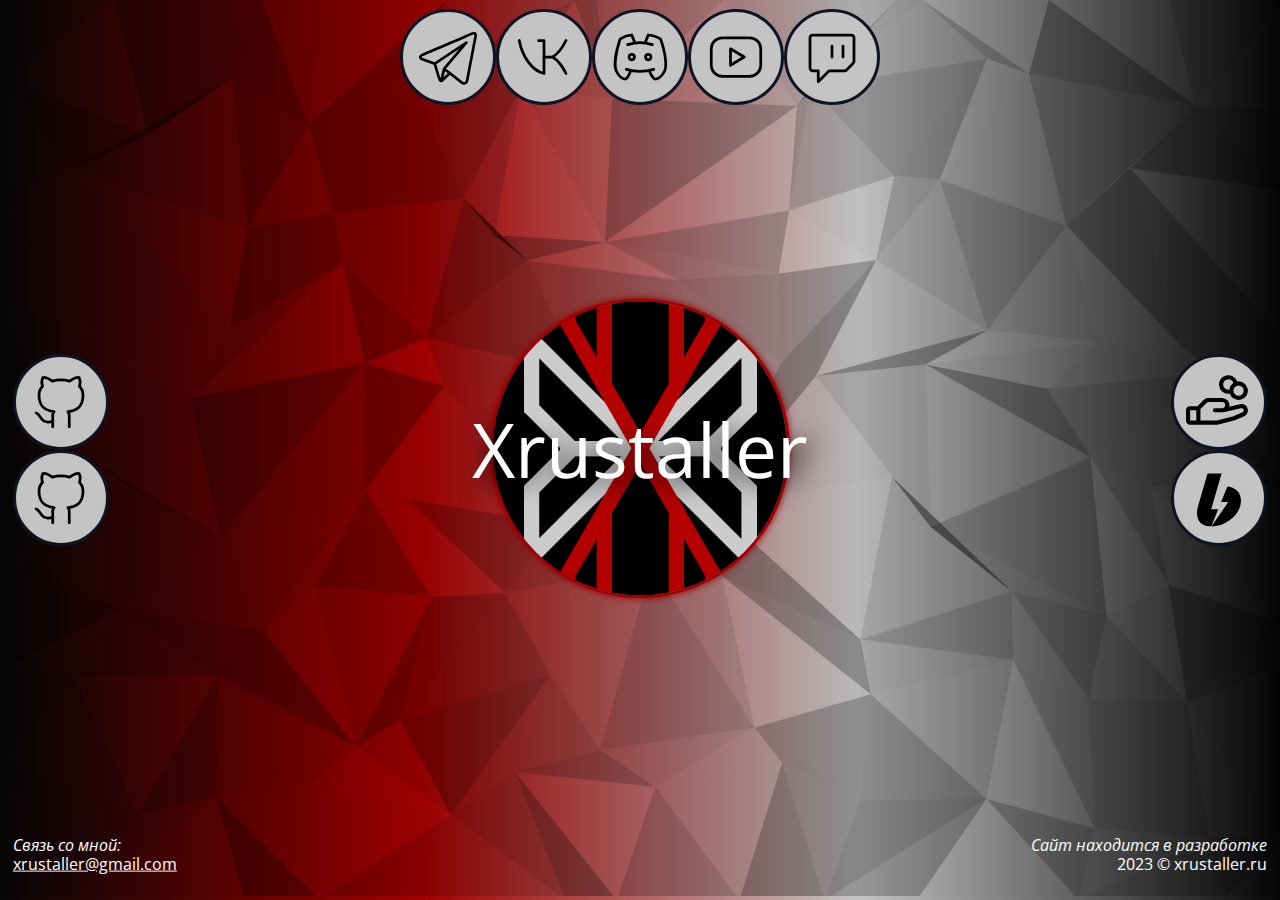
<file: index.html>
<!DOCTYPE html>
<html lang="ru-RU">
<head>
    <meta charset="utf-8">
    <title>Xrustaller</title>
    <link rel="icon" href="images/favicon.png">

    <link rel="stylesheet" href="style/index.css" media="screen">
    <link rel="stylesheet" href="style/normalize.css" media="screen">
    <script class="u-script" type="text/javascript" src="js/jquery.js" defer=""></script>
    <script class="u-script" type="text/javascript" src="js/animate-bg.js" defer=""></script>

    <meta name="viewport" content="width=device-width, initial-scale=1.0">
    <meta name="page_type" content="np-template-header-footer-from-plugin">
    <link id="u-theme-google-font" rel="stylesheet"
          href="https://fonts.googleapis.com/css?family=Roboto:100,100i,300,300i,400,400i,500,500i,700,700i,900,900i|Open+Sans:300,300i,400,400i,600,600i,700,700i,800,800i">
    <link id="u-page-google-font" rel="stylesheet"
          href="https://fonts.googleapis.com/css?family=Oxanium:200,300,400,500,600,700,800">

    <script type="application/ld+json">{
        "@context": "http://schema.org",
        "@type": "Organization",
        "name": "Xrustaller"
    }</script>
    <meta name="keywords" content="Xrustaller, Twitch, Страница VK, Youtube">
    <meta name="description" content="Xrustaller - программист, музыкант, стример и блогер">
    <meta name="theme-color" content="#478ac9">

    <meta property="og:title" content="Xrustaller">
    <meta property="og:site_name" content="xrustaller.ru">
    <meta property="og:url" content="https://xrustaller.ru/">
    <meta property="og:description" content="Xrustaller - программист, музыкант, стример и блогер">
    <meta property="og:type" content="website">
    <meta property="og:image" content="https://xrustaller.ru/images/Logo.png">
    <meta property="og:image:width" content="600">
    <meta property="og:image:height" content="600">
</head>
<body>
<div id="bg">
</div>
<div class="al-center">
    <div class="al-center">
        <img class="imgCentral round" src="images/Logo.png" alt="">
    </div>
    <div class="al-center center-header">Xrustaller</div>
</div>
<div class="al-top">
    <div class="horizontal-buttons">
        <a class="imgButton" href="https://t.me/Xrusttalk">
            <svg xmlns="http://www.w3.org/2000/svg" viewBox="0 0 50 50" fill="#000000"><path d="M 44.376953 5.9863281 C 43.889905 6.0076957 43.415817 6.1432497 42.988281 6.3144531 C 42.565113 6.4845113 40.128883 7.5243408 36.53125 9.0625 C 32.933617 10.600659 28.256963 12.603668 23.621094 14.589844 C 14.349356 18.562196 5.2382813 22.470703 5.2382812 22.470703 L 5.3046875 22.445312 C 5.3046875 22.445312 4.7547875 22.629122 4.1972656 23.017578 C 3.9185047 23.211806 3.6186028 23.462555 3.3730469 23.828125 C 3.127491 24.193695 2.9479735 24.711788 3.015625 25.259766 C 3.2532479 27.184511 5.2480469 27.730469 5.2480469 27.730469 L 5.2558594 27.734375 L 14.158203 30.78125 C 14.385177 31.538434 16.858319 39.792923 17.402344 41.541016 C 17.702797 42.507484 17.984013 43.064995 18.277344 43.445312 C 18.424133 43.635633 18.577962 43.782915 18.748047 43.890625 C 18.815627 43.933415 18.8867 43.965525 18.957031 43.994141 C 18.958531 43.994806 18.959437 43.99348 18.960938 43.994141 C 18.969579 43.997952 18.977708 43.998295 18.986328 44.001953 L 18.962891 43.996094 C 18.979231 44.002694 18.995359 44.013801 19.011719 44.019531 C 19.043456 44.030655 19.062905 44.030268 19.103516 44.039062 C 20.123059 44.395042 20.966797 43.734375 20.966797 43.734375 L 21.001953 43.707031 L 26.470703 38.634766 L 35.345703 45.554688 L 35.457031 45.605469 C 37.010484 46.295216 38.415349 45.910403 39.193359 45.277344 C 39.97137 44.644284 40.277344 43.828125 40.277344 43.828125 L 40.310547 43.742188 L 46.832031 9.7519531 C 46.998903 8.9915162 47.022612 8.334202 46.865234 7.7402344 C 46.707857 7.1462668 46.325492 6.6299361 45.845703 6.34375 C 45.365914 6.0575639 44.864001 5.9649605 44.376953 5.9863281 z M 44.429688 8.0195312 C 44.627491 8.0103707 44.774102 8.032983 44.820312 8.0605469 C 44.866523 8.0881109 44.887272 8.0844829 44.931641 8.2519531 C 44.976011 8.419423 45.000036 8.7721605 44.878906 9.3242188 L 44.875 9.3359375 L 38.390625 43.128906 C 38.375275 43.162926 38.240151 43.475531 37.931641 43.726562 C 37.616914 43.982653 37.266874 44.182554 36.337891 43.792969 L 26.632812 36.224609 L 26.359375 36.009766 L 26.353516 36.015625 L 23.451172 33.837891 L 39.761719 14.648438 A 1.0001 1.0001 0 0 0 38.974609 13 A 1.0001 1.0001 0 0 0 38.445312 13.167969 L 14.84375 28.902344 L 5.9277344 25.849609 C 5.9277344 25.849609 5.0423771 25.356927 5 25.013672 C 4.99765 24.994652 4.9871961 25.011869 5.0332031 24.943359 C 5.0792101 24.874869 5.1948546 24.759225 5.3398438 24.658203 C 5.6298218 24.456159 5.9609375 24.333984 5.9609375 24.333984 L 5.9941406 24.322266 L 6.0273438 24.308594 C 6.0273438 24.308594 15.138894 20.399882 24.410156 16.427734 C 29.045787 14.44166 33.721617 12.440122 37.318359 10.902344 C 40.914175 9.3649615 43.512419 8.2583658 43.732422 8.1699219 C 43.982886 8.0696253 44.231884 8.0286918 44.429688 8.0195312 z M 33.613281 18.792969 L 21.244141 33.345703 L 21.238281 33.351562 A 1.0001 1.0001 0 0 0 21.183594 33.423828 A 1.0001 1.0001 0 0 0 21.128906 33.507812 A 1.0001 1.0001 0 0 0 20.998047 33.892578 A 1.0001 1.0001 0 0 0 20.998047 33.900391 L 19.386719 41.146484 C 19.35993 41.068197 19.341173 41.039555 19.3125 40.947266 L 19.3125 40.945312 C 18.800713 39.30085 16.467362 31.5161 16.144531 30.439453 L 33.613281 18.792969 z M 22.640625 35.730469 L 24.863281 37.398438 L 21.597656 40.425781 L 22.640625 35.730469 z"/></svg>
        </a>
        <a class="imgButton" href="https://vk.com/xrustaller">
            <svg xmlns="http://www.w3.org/2000/svg" viewbox="0 0 24 24" stroke-width="1" stroke="#000" fill="none" stroke-linecap="round" stroke-linejoin="round"><path d="M10 6h2v12c-4.5-1-8-6.5-9-12"/><path d="M20 6c-1 2-3 5-5 6h-3m8 6c-1-2-3-5-5-6"/></svg>
        </a>
        <a class="imgButton" href="https://discord.com/invite/qeTuEmw">
            <svg xmlns="http://www.w3.org/2000/svg" viewbox="0 0 24 24" stroke-width="1" stroke="#000" fill="none" stroke-linecap="round" stroke-linejoin="round"><circle cx="9" cy="12" r="1"/><circle cx="15" cy="12" r="1"/><path d="M7.5 7.5c3.5-1 5.5-1 9 0m-9.5 9c3.5 1 6.5 1 10 0"/><path d="M15.5 17c0 1 1.5 3 2 3 1.5 0 2.833-1.667 3.5-3 .667-1.667.5-5.833-1.5-11.5-1.457-1.015-3-1.34-4.5-1.5l-1 2.5M8.5 17c0 1-1.356 3-1.832 3-1.429 0-2.698-1.667-3.333-3-.635-1.667-.476-5.833 1.428-11.5C6.151 4.485 7.545 4.16 9 4l1 2.5"/></svg>
        </a>
        <a class="imgButton" href="https://www.youtube.com/xrustaller">
            <svg xmlns="http://www.w3.org/2000/svg" viewbox="0 0 24 24" stroke-width="1" stroke="#000" fill="none" stroke-linecap="round" stroke-linejoin="round"><rect x="3" y="5" width="18" height="14" viewbox="0 0 18 14" rx="4"/><path d="M10 9l5 3-5 3z"/></svg>
        </a>
        <a class="imgButton" href="https://www.twitch.tv/xrustaller">
            <svg xmlns="http://www.w3.org/2000/svg" viewbox="0 0 24 24" stroke-width="1" stroke="#000" fill="none" stroke-linecap="round" stroke-linejoin="round"><path d="M4 5v11a1 1 0 0 0 1 1h2v4l4-4h5.584c.266 0 .52-.105.707-.293l2.415-2.414c.187-.188.293-.442.293-.708V5a1 1 0 0 0-1-1h-14a1 1 0 0 0-1 1z"/><path d="M16 8v4m-4-4v4"/></svg>
        </a>
    </div>
</div>
<div class="al-lt">
    <div class="vertical-buttons">
        <a class="imgButton" href="https://github.com/Xrustaller">
            <svg xmlns="http://www.w3.org/2000/svg" viewbox="0 0 24 24" stroke-width="1" stroke="#000" fill="none" stroke-linecap="round" stroke-linejoin="round"><path d="M9 19c-4.3 1.4-4.3-2.5-6-3m12 5v-3.5c0-1 .1-1.4-.5-2 2.8-.3 5.5-1.4 5.5-6a4.6 4.6 0 0 0-1.3-3.2 4.2 4.2 0 0 0-.1-3.2s-1.1-.3-3.5 1.3a12.3 12.3 0 0 0-6.2 0C6.5 2.8 5.4 3.1 5.4 3.1a4.2 4.2 0 0 0-.1 3.2A4.6 4.6 0 0 0 4 9.5c0 4.6 2.7 5.7 5.5 6-.6.6-.6 1.2-.5 2V21"/></svg>
        </a>
        <a class="imgButton" href="https://vk.com/alterminegame">
            <svg xmlns="http://www.w3.org/2000/svg" viewbox="0 0 24 24" stroke-width="1" stroke="#000" fill="none" stroke-linecap="round" stroke-linejoin="round"><path d="M9 19c-4.3 1.4-4.3-2.5-6-3m12 5v-3.5c0-1 .1-1.4-.5-2 2.8-.3 5.5-1.4 5.5-6a4.6 4.6 0 0 0-1.3-3.2 4.2 4.2 0 0 0-.1-3.2s-1.1-.3-3.5 1.3a12.3 12.3 0 0 0-6.2 0C6.5 2.8 5.4 3.1 5.4 3.1a4.2 4.2 0 0 0-.1 3.2A4.6 4.6 0 0 0 4 9.5c0 4.6 2.7 5.7 5.5 6-.6.6-.6 1.2-.5 2V21"/></svg>
        </a>
    </div>
</div>
<div class="al-rt">
    <div class="vertical-buttons">
        <a class="imgButton" href="https://www.donationalerts.com/r/xrustaller">
            <svg xmlns="http://www.w3.org/2000/svg" viewBox="0 0 256 256" fill="#000000"><path d="M230.33,141.06a24.43,24.43,0,0,0-21.24-4.23l-41.84,9.62A28,28,0,0,0,140,112H89.94a31.82,31.82,0,0,0-22.63,9.37L44.69,144H16A16,16,0,0,0,0,160v40a16,16,0,0,0,16,16H120a7.93,7.93,0,0,0,1.94-.24l64-16a6.94,6.94,0,0,0,1.19-.4L226,182.82l.44-.2a24.6,24.6,0,0,0,3.93-41.56ZM16,160H40v40H16Zm203.43,8.21-38,16.18L119,200H56V155.31l22.63-22.62A15.86,15.86,0,0,1,89.94,128H140a12,12,0,0,1,0,24H112a8,8,0,0,0,0,16h32a8.32,8.32,0,0,0,1.79-.2l67-15.41.31-.08a8.6,8.6,0,0,1,6.3,15.9ZM164,96a36,36,0,0,0,5.9-.48,36,36,0,1,0,28.22-47A36,36,0,1,0,164,96Zm60-12a20,20,0,1,1-20-20A20,20,0,0,1,224,84ZM164,40a20,20,0,0,1,19.25,14.61,36,36,0,0,0-15,24.93A20.42,20.42,0,0,1,164,80a20,20,0,0,1,0-40Z"></path></svg>
        </a>
        <a class="imgButton" href="/donate" style="padding-top: 6px">
            <svg xmlns="http://www.w3.org/2000/svg" xmlns:xlink="http://www.w3.org/1999/xlink" x="0px" y="0px" viewBox="0 0 235.6 292.2" ><path d="M44.3,164.5L76.9,51.6H127l-10.1,35c-0.1,0.2-0.2,0.4-0.3,0.6L90,179.6h24.8c-10.4,25.9-18.5,46.2-24.3,60.9 c-45.8-0.5-58.6-33.3-47.4-72.1 M90.7,240.6l60.4-86.9h-25.6l22.3-55.7c38.2,4,56.2,34.1,45.6,70.5 c-11.3,39.1-57.1,72.1-101.7,72.1C91.3,240.6,91,240.6,90.7,240.6z"/></svg>
        </a>
    </div>
</div>
<!--
<div class="al-top">
    <div style="margin: 10px 0">
        <div style="font-size: 18px; font-style: oblique">Ссылки:</div>
        <div><a href="https://vk.com/xrustaller">Личная страница VK</a></div>
        <div><a href="https://t.me/Xrusttalk">Телеграм паблик</a></div>
        <div><a href="https://www.youtube.com/xrustaller">YouTube</a></div>
        <div><a href="https://www.twitch.tv/xrustaller">Twitch</a></div>
        <div><a href="https://discord.com/invite/qeTuEmw">Discord</a></div>
    </div>
    <div style="margin: 10px 0">
        <div style="font-size: 18px; font-style: oblique">Проекты:</div>
        <div><a href="https://github.com/Xrustaller">GitHub</a></div>
        <div><a href="https://vk.com/alterminegame">Игра Altermine</a></div>
    </div>
    <div style="margin: 10px 0">
        <div style="font-size: 18px; font-style: oblique">Поддержать:</div>
        <div><a href="https://www.donationalerts.com/r/xrustaller">Donation alerts</a></div>
        <div><a href="/donate">Boosty</a></div>
    </div>
</div>
-->
<div class="al-bot-lt">
    <div style="font-style: oblique">Связь со мной:</div>
    <div><a href="mailto:xrustaller@gmail.com">xrustaller@gmail.com</a></div>
</div>
<div class="al-bot-rt">
    <div style="font-style: oblique">Сайт находится в разработке</div>
    <div>2023&nbsp;© xrustaller.ru</div>
</div>
</body>
</html>
</file>
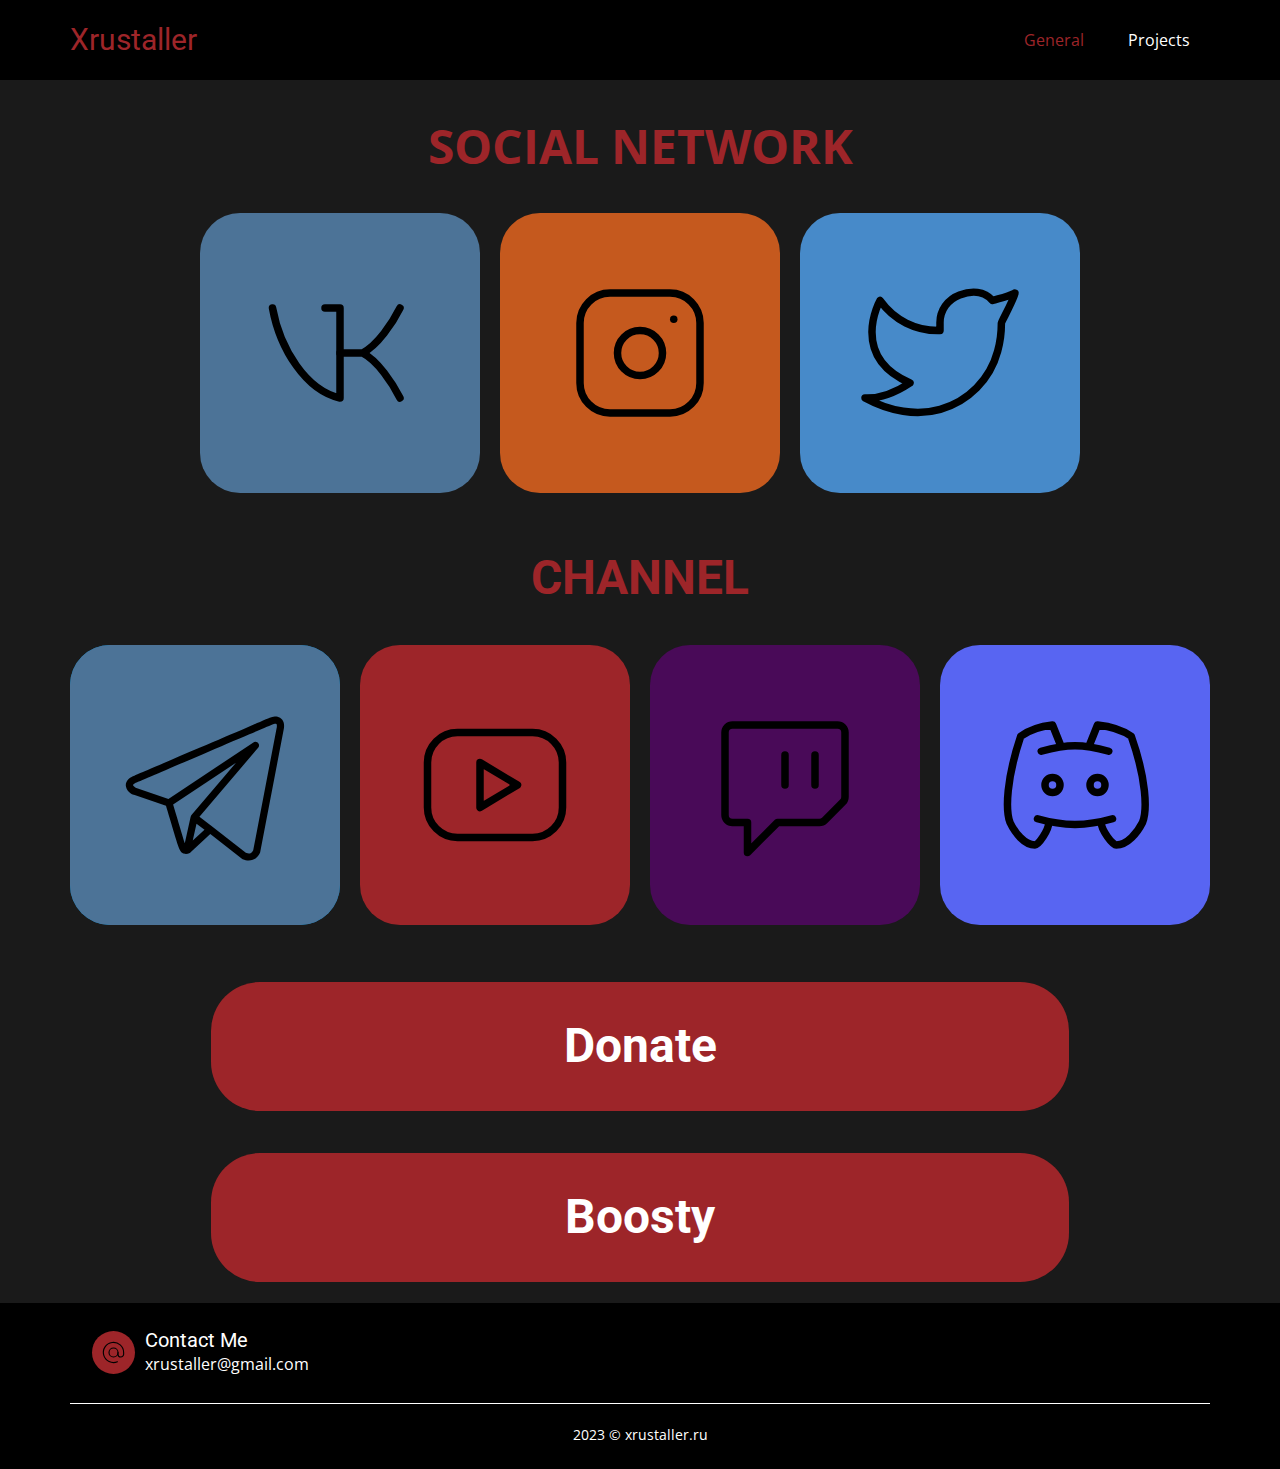
<file: old/index.html>
<!DOCTYPE html>
<html style="font-size: 16px;" lang="ru-RU">
<head>
    <meta name="viewport" content="width=device-width, initial-scale=1.0">
    <meta charset="utf-8">
    <meta name="keywords" content="Xrustaller, Twitch, Страница&nbsp;VK, Youtube">
    <meta name="description" content="Business card Xrustaller
All social networks.
Сайт-визитка Xrustaller'a
Все социальные сети.">
    <meta name="page_type" content="np-template-header-footer-from-plugin">
    <title>General</title>
    <link rel="stylesheet" href="style/nicepage.css" media="screen">
    <link rel="stylesheet" href="index.css" media="screen">
    <script class="u-script" type="text/javascript" src="../js/jquery.js" defer=""></script>
    <script class="u-script" type="text/javascript" src="../js/site.js" defer=""></script>
    <meta property="og:title" content="Xrustaller - Главная">
    <meta property="og:description" content="Сайт-визитка Xrustaller'a
Все его социальные сети и проекты">
    <meta property="og:image" content="..//favicon.png">
    <meta property="og:url" content="xrustaller.ru">
    <link rel="icon" href="../images/favicon.png">
    <link id="u-theme-google-font" rel="stylesheet"
          href="https://fonts.googleapis.com/css?family=Roboto:100,100i,300,300i,400,400i,500,500i,700,700i,900,900i|Open+Sans:300,300i,400,400i,600,600i,700,700i,800,800i">
    <link id="u-page-google-font" rel="stylesheet"
          href="https://fonts.googleapis.com/css?family=Open+Sans:300,300i,400,400i,600,600i,700,700i,800,800i">
    <script type="application/ld+json">{
        "@context": "http://schema.org",
        "@type": "Organization",
        "name": "Xrustaller"
    }
    </script>
    <meta name="theme-color" content="#478ac9">
    <meta property="og:type" content="website">
</head>
<body data-home-page="index.html" data-home-page-title="General" class="u-body">
<header class="u-black u-clearfix u-header u-header" id="sec-ae02">
    <div class="u-clearfix u-sheet u-valign-middle-lg u-valign-middle-md u-valign-middle-sm u-valign-middle-xl u-sheet-1">
        <nav class="u-menu u-menu-dropdown u-offcanvas u-offcanvas-shift u-menu-1" data-responsive-from="MD">
            <div class="menu-collapse" style="font-size: 1rem; letter-spacing: 0px;">
                <a class="u-button-style u-custom-left-right-menu-spacing u-custom-padding-bottom u-custom-text-active-color u-custom-text-hover-color u-custom-top-bottom-menu-spacing u-nav-link u-text-active-palette-1-base u-text-hover-palette-2-base"
                   href="#" style="">
                    <svg class="u-svg-link" viewBox="0 0 24 24">
                        <use xmlns:xlink="http://www.w3.org/1999/xlink" xlink:href="#menu-hamburger">
                        </use>
                    </svg>
                    <svg class="u-svg-content" version="1.1" id="menu-hamburger" viewBox="0 0 16 16" x="0px" y="0px"
                         xmlns:xlink="http://www.w3.org/1999/xlink" xmlns="http://www.w3.org/2000/svg">
                        <g>
                            <rect y="1" width="16" height="2">
                            </rect>
                            <rect y="7" width="16" height="2">
                            </rect>
                            <rect y="13" width="16" height="2">
                            </rect>
                        </g>
                    </svg>
                </a>
            </div>
            <div class="u-custom-menu u-nav-container">
                <ul class="u-nav u-unstyled u-nav-1">
                    <li class="u-nav-item"><a
                            class="u-button-style u-nav-link u-text-active-custom-color-3 u-text-hover-palette-2-dark-1"
                            href="../" style="padding: 10px 20px;">General</a>
                    </li>
                    <li class="u-nav-item"><a
                            class="u-button-style u-nav-link u-text-active-custom-color-3 u-text-hover-palette-2-dark-1"
                            href="../projects" style="padding: 10px 20px;">Projects</a>
                    </li>
                </ul>
            </div>
            <div class="u-custom-menu u-nav-container-collapse">
                <div class="u-black u-container-style u-inner-container-layout u-opacity u-opacity-95 u-sidenav">
                    <div class="u-inner-container-layout u-sidenav-overflow">
                        <div class="u-menu-close"></div>
                        <ul class="u-align-center u-nav u-popupmenu-items u-unstyled u-nav-2">
                            <li class="u-nav-item"><a class="u-button-style u-nav-link" href="../"
                                                      style="padding: 10px 20px;">General</a>
                            </li>
                            <li class="u-nav-item"><a class="u-button-style u-nav-link" href="../projects"
                                                      style="padding: 10px 20px;">Projects</a>
                            </li>
                        </ul>
                    </div>
                </div>
                <div class="u-black u-menu-overlay u-opacity u-opacity-70"></div>
            </div>
        </nav>
        <h3 class="u-align-left-xs u-headline u-text u-text-custom-color-3 u-text-1">
            <a href="/">Xrustaller</a>
        </h3>
    </div>
</header>
<section class="u-clearfix u-section-1" id="carousel_1624">
    <div class="u-clearfix u-sheet u-sheet-1"></div>
</section>
<section class="u-clearfix u-section-2" id="carousel_eab5">
    <div class="u-clearfix u-sheet u-valign-middle u-sheet-1">
        <div class="u-absolute-hcenter u-expanded-height u-shape u-shape-rectangle u-shape-1"></div>
        <h1 class="u-align-center u-custom-font u-text u-text-custom-color-3 u-text-1"> social network</h1>
    </div>
</section>
<section class="u-clearfix u-section-3" id="carousel_e171">
    <div class="u-clearfix u-sheet u-valign-middle u-sheet-1">
        <div class="u-clearfix u-expanded-width-md u-expanded-width-sm u-expanded-width-xs u-gutter-20 u-layout-wrap u-layout-wrap-1">
            <div class="u-layout">
                <div class="u-layout-row">
                    <div class="u-align-center-sm u-align-center-xs u-container-style u-effect-fade u-hover-box u-layout-cell u-radius-50 u-shape-round u-size-20 u-layout-cell-1"
                         data-href="https://vk.com/xrustaller" data-target="_blank">
                        <div class="u-back-slide u-container-layout u-palette-1-dark-1 u-valign-middle u-container-layout-1">
                            <img class="u-absolute-hcenter-sm u-absolute-hcenter-xs u-align-center-md u-align-center-sm u-align-center-xs u-expanded-height-sm u-expanded-height-xs u-image u-image-default u-preserve-proportions u-image-1"
                                 src="../images/icons/brand-vk.svg" alt="" data-image-width="24" data-image-height="24">
                        </div>
                        <div class="u-black u-container-layout u-opacity u-opacity-25 u-over-slide u-container-layout-2"></div>
                    </div>
                    <div class="u-container-style u-effect-fade u-hover-box u-layout-cell u-radius-50 u-shape-round u-size-20 u-layout-cell-2"
                         data-href="https://www.instagram.com/xrustaller/" data-target="_blank">
                        <div class="u-back-slide u-container-layout u-custom-color-6 u-valign-middle u-container-layout-3">
                            <img class="u-align-center-md u-align-center-sm u-align-center-xs u-image u-image-default u-preserve-proportions u-image-2"
                                 src="../images/icons/brand-instagram.svg" alt="" data-image-width="24" data-image-height="24">
                        </div>
                        <div class="u-black u-container-layout u-opacity u-opacity-25 u-over-slide u-container-layout-4"></div>
                    </div>
                    <div class="u-container-style u-effect-fade u-hover-box u-layout-cell u-radius-50 u-shape-round u-size-20 u-layout-cell-3"
                         data-href="https://twitter.com/xrustaller" data-target="_blank">
                        <div class="u-back-slide u-container-layout u-palette-1-base u-valign-middle-lg u-valign-middle-sm u-valign-middle-xl u-valign-middle-xs u-container-layout-5">
                            <img class="u-align-center-md u-align-center-sm u-align-center-xs u-image u-image-default u-preserve-proportions u-image-3"
                                 src="../images/icons/brand-twitter.svg" alt="" data-image-width="24" data-image-height="24">
                        </div>
                        <div class="u-black u-container-layout u-opacity u-opacity-25 u-over-slide u-container-layout-6"></div>
                    </div>
                </div>
            </div>
        </div>
    </div>
</section>
<section class="u-clearfix u-section-4" id="carousel_9713">
    <div class="u-clearfix u-sheet u-valign-middle u-sheet-1">
        <div class="u-expanded-width u-shape u-shape-rectangle u-shape-1"></div>
    </div>
</section>
<section class="u-align-center u-clearfix u-section-5" id="sec-0bf3">
    <div class="u-clearfix u-sheet u-valign-middle u-sheet-1">
        <div class="u-absolute-hcenter u-container-style u-expanded u-group u-shape-rectangle u-group-1">
            <div class="u-container-layout u-valign-middle u-container-layout-1">
                <h1 class="u-align-center u-text u-text-custom-color-3 u-text-1">Channel</h1>
            </div>
        </div>
    </div>
</section>
<section class="u-clearfix u-section-6" id="sec-bc35">
    <div class="u-clearfix u-sheet u-valign-middle u-sheet-1">
        <div class="u-align-center u-clearfix u-expanded-width-sm u-expanded-width-xs u-gutter-20 u-layout-wrap u-layout-wrap-1">
            <div class="u-layout">
                <div class="u-layout-row">
                    <div class="u-container-style u-custom-color-1 u-effect-fade u-hover-box u-layout-cell u-radius-50 u-shape-round u-size-15 u-layout-cell-1"
                         data-href="https://t.me/Xrusttalk" data-target="_blank">
                        <div class="u-back-slide u-container-layout u-palette-1-dark-1 u-valign-middle-lg u-valign-middle-sm u-valign-middle-xl u-valign-middle-xs u-container-layout-1">
                            <img class="u-align-center u-image u-image-default u-preserve-proportions u-image-1"
                                 src="../images/icons/brand-telegram.svg" alt="" data-image-width="24" data-image-height="24">
                        </div>
                        <div class="u-black u-container-layout u-opacity u-opacity-25 u-over-slide u-container-layout-2"></div>
                    </div>
                    <div class="u-container-style u-effect-fade u-hover-box u-layout-cell u-radius-50 u-shape-round u-size-15 u-layout-cell-2"
                         data-href="https://www.youtube.com/xrustaller" data-target="_blank">
                        <div class="u-back-slide u-container-layout u-custom-color-3 u-valign-middle u-container-layout-3">
                            <img class="u-image u-image-default u-preserve-proportions u-image-2"
                                 src="../images/icons/brand-youtube.svg" alt="" data-image-width="24" data-image-height="24">
                        </div>
                        <div class="u-black u-container-layout u-opacity u-opacity-25 u-over-slide u-container-layout-4"></div>
                    </div>
                    <div class="u-container-style u-effect-fade u-hover-box u-layout-cell u-radius-50 u-shape-round u-size-15 u-layout-cell-3"
                         data-href="https://www.twitch.tv/xrustaller" data-target="_blank">
                        <div class="u-back-slide u-container-layout u-custom-color-2 u-valign-middle u-container-layout-5">
                            <img class="u-align-center u-image u-image-default u-preserve-proportions u-image-3"
                                 src="../images/icons/brand-twitch.svg" alt="" data-image-width="24" data-image-height="24">
                        </div>
                        <div class="u-black u-container-layout u-opacity u-opacity-25 u-over-slide u-container-layout-6"></div>
                    </div>
                    <div class="u-align-center u-container-style u-effect-fade u-hover-box u-layout-cell u-radius-50 u-shape-round u-size-15 u-layout-cell-4"
                         data-href="https://discord.com/invite/qeTuEmw" data-target="_blank">
                        <div class="u-back-slide u-container-layout u-custom-color-5 u-valign-middle u-container-layout-7">
                            <img class="u-align-center-md u-align-center-sm u-align-center-xs u-image u-image-default u-image-4"
                                 src="../images/icons/brand-discord.svg" alt="" data-image-width="24" data-image-height="24">
                        </div>
                        <div class="u-black u-container-layout u-opacity u-opacity-25 u-over-slide u-container-layout-8"></div>
                    </div>
                </div>
            </div>
        </div>
    </div>
</section>
<section class="u-clearfix u-section-7" id="sec-5a65">
    <div class="u-clearfix u-sheet u-sheet-1"></div>
</section>
<section class="u-align-center u-clearfix u-section-8" id="sec-4373">
    <div class="u-clearfix u-sheet u-sheet-1">
        <div class="u-border-1 u-border-grey-90 u-container-style u-effect-fade u-group u-hover-box u-radius-50 u-shape-round u-group-1"
             data-href="https://www.donationalerts.com/r/xrustaller" data-target="_blank">
            <div class="u-back-slide u-container-layout u-custom-color-3 u-valign-middle u-container-layout-1">
                <h1 class="u-align-center u-text u-text-default u-text-1"> Donate</h1>
            </div>
            <div class="u-black u-container-layout u-opacity u-opacity-25 u-over-slide u-container-layout-2"></div>
        </div>
    </div>
</section>
<section class="u-align-center u-clearfix u-section-8" id="sec-4373">
    <div class="u-clearfix u-sheet u-sheet-1">
        <div class="u-border-1 u-border-grey-90 u-container-style u-effect-fade u-group u-hover-box u-radius-50 u-shape-round u-group-1"
             data-href="/donate" data-target="_blank">
            <div class="u-back-slide u-container-layout u-custom-color-3 u-valign-middle u-container-layout-1">
                <h1 class="u-align-center u-text u-text-default u-text-1"> Boosty</h1>
            </div>
            <div class="u-black u-container-layout u-opacity u-opacity-25 u-over-slide u-container-layout-2"></div>
        </div>
    </div>
</section>

<footer class="u-black u-clearfix u-footer u-footer" id="sec-cde0">
    <div class="u-clearfix u-sheet u-sheet-1">
        <div class="u-clearfix u-expanded-width u-gutter-30 u-layout-wrap u-layout-wrap-1">
            <div class="u-gutter-0 u-layout">
                <div class="u-layout-row">
                    <div class="u-align-center u-container-style u-layout-cell u-left-cell u-size-60 u-layout-cell-1"
                         data-href="mailto:xrustaller@gmail.com">
                        <div class="u-container-layout u-valign-middle-xl u-container-layout-1">
                            <div class="u-align-left u-container-style u-expanded-width-lg u-expanded-width-md u-expanded-width-sm u-expanded-width-xs u-group u-group-1">
                                <div class="u-container-layout"><span
                                        class="u-align-left u-custom-color-3 u-file-icon u-icon u-icon-circle u-spacing-8 u-icon-1"><img
                                        src="../images/icons/at.svg" alt=""></span><!--position-->
                                    <div data-position="" class="u-align-left u-position u-position-1"><!--block-->
                                        <div class="u-block">
                                            <div class="u-block-container u-clearfix"><!--block_header-->
                                                <h5 class="u-align-left u-block-header u-text">
                                                    <!--block_header_content--> Contact Me
                                                    <!--/block_header_content--></h5><!--/block_header-->
                                                <!--block_content-->
                                                <div class="u-align-left u-block-content u-spacing-0 u-text">
                                                    <!--block_content_content-->xrustaller@gmail.com<br>
                                                    <!--/block_content_content-->
                                                </div><!--/block_content-->
                                            </div>
                                        </div><!--/block-->
                                    </div><!--/position-->
                                </div>
                            </div>
                        </div>
                    </div>
                </div>
            </div>
        </div>
        <div class="u-align-left u-border-1 u-border-white u-line u-line-horizontal u-opacity u-opacity-25 u-line-1"></div>
        <p class="u-align-center u-small-text u-text u-text-variant u-text-3">2023&nbsp;© xrustaller.ru<br>
        </p>
    </div>
</footer>
</body>
</html>
</file>
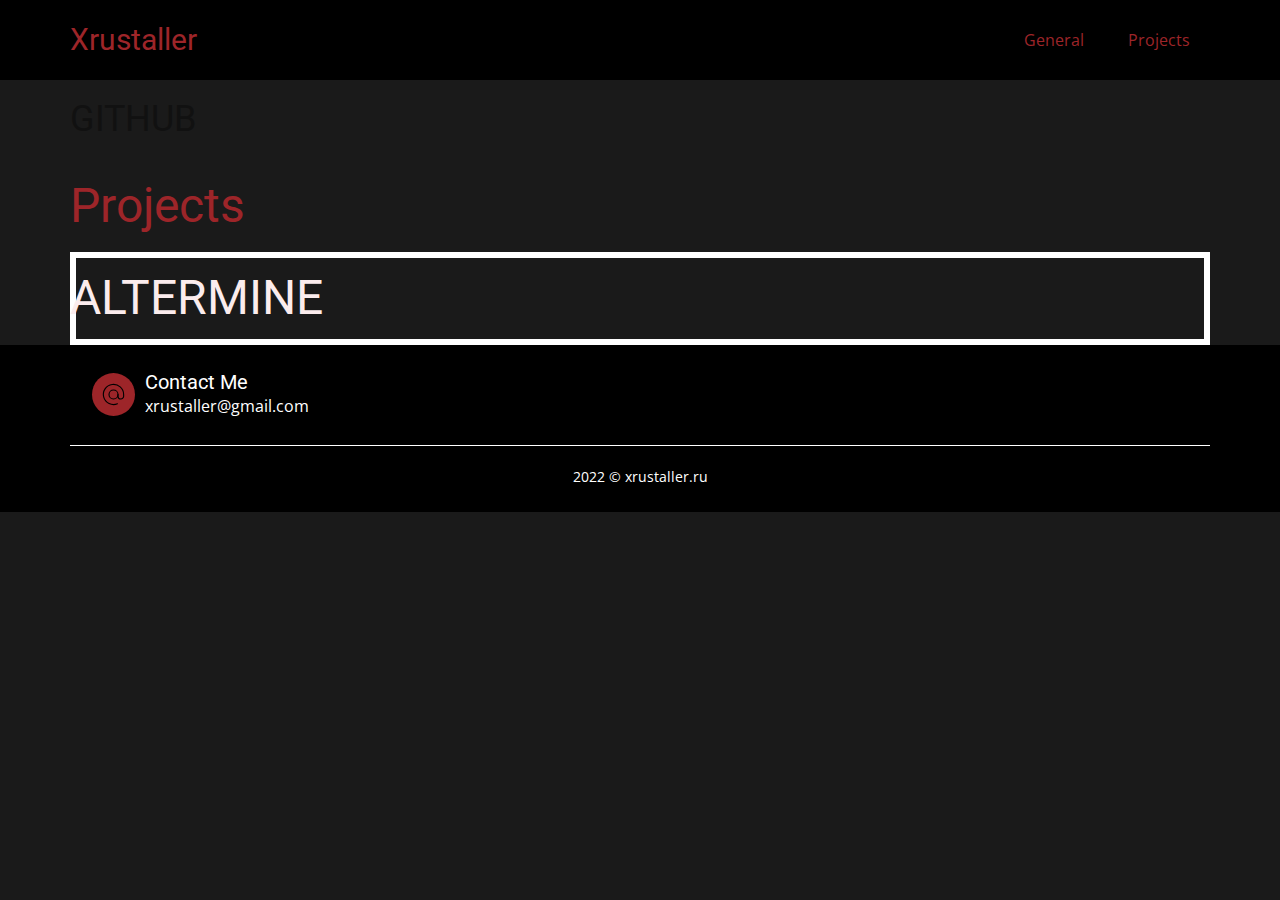
<file: progects/index.html>
<!DOCTYPE html>
<html style="font-size: 16px;" lang="ru-RU">
<head>
    <meta name="viewport" content="width=device-width, initial-scale=1.0">
    <meta charset="utf-8">
    <meta name="keywords" content="Xrustaller, Twitch, Страница&nbsp;VK, Youtube">
    <meta name="description" content="Business card Xrustaller
All projects 
Сайт-визитка Xrustaller'a
Все проекты">
    <meta name="page_type" content="np-template-header-footer-from-plugin">
    <title>Projects</title>
    <link rel="stylesheet" href="/style/nicepage.css" media="screen">
    <link rel="stylesheet" href="/progects" media="screen">
    <script class="u-script" type="text/javascript" src="/js/jquery.js" defer=""></script>
    <script class="u-script" type="text/javascript" src="/js/nicepage.js" defer=""></script>
    <meta name="generator" content="Nicepage 4.3.3, nicepage.com">
    <link rel="icon" href="/images/favicon.png">
    <link id="u-theme-google-font" rel="stylesheet"
          href="https://fonts.googleapis.com/css?family=Roboto:100,100i,300,300i,400,400i,500,500i,700,700i,900,900i|Open+Sans:300,300i,400,400i,600,600i,700,700i,800,800i">
    <link id="u-page-google-font" rel="stylesheet"
          href="https://fonts.googleapis.com/css?family=Oxanium:200,300,400,500,600,700,800">


    <script type="application/ld+json">{
        "@context": "http://schema.org",
        "@type": "Organization",
        "name": "Xrustaller"
    }</script>
    <meta name="theme-color" content="#478ac9">
    <meta property="og:title" content="Projects">
    <meta property="og:description" content="Business card Xrustaller
All projects 
Сайт-визитка Xrustaller'a
Все проекты">
    <meta property="og:type" content="website">
</head>
<body class="u-body">
<header class="u-black u-clearfix u-header u-header" id="sec-ae02">
    <div class="u-clearfix u-sheet u-valign-middle-lg u-valign-middle-md u-valign-middle-sm u-valign-middle-xl u-sheet-1">
        <nav class="u-menu u-menu-dropdown u-offcanvas u-offcanvas-shift u-menu-1" data-responsive-from="MD">
            <div class="menu-collapse" style="font-size: 1rem; letter-spacing: 0px;">
                <a class="u-button-style u-custom-left-right-menu-spacing u-custom-padding-bottom u-custom-text-active-color u-custom-text-hover-color u-custom-top-bottom-menu-spacing u-nav-link u-text-active-palette-1-base u-text-hover-palette-2-base"
                   href="#" style="">
                    <svg class="u-svg-link" viewBox="0 0 24 24">
                        <use xmlns:xlink="http://www.w3.org/1999/xlink" xlink:href="#menu-hamburger"></use>
                    </svg>
                    <svg class="u-svg-content" version="1.1" id="menu-hamburger" viewBox="0 0 16 16" x="0px" y="0px"
                         xmlns:xlink="http://www.w3.org/1999/xlink" xmlns="http://www.w3.org/2000/svg">
                        <g>
                            <rect y="1" width="16" height="2"></rect>
                            <rect y="7" width="16" height="2"></rect>
                            <rect y="13" width="16" height="2"></rect>
                        </g>
                    </svg>
                </a>
            </div>
            <div class="u-custom-menu u-nav-container">
                <ul class="u-nav u-unstyled u-nav-1">
                    <li class="u-nav-item"><a
                            class="u-button-style u-nav-link u-text-active-custom-color-3 u-text-hover-palette-2-dark-1"
                            href="index.html" style="padding: 10px 20px;">General</a>
                    </li>
                    <li class="u-nav-item"><a
                            class="u-button-style u-nav-link u-text-active-custom-color-3 u-text-hover-palette-2-dark-1"
                            href="/projects" style="padding: 10px 20px;">Projects</a>
                    </li>
                </ul>
            </div>
            <div class="u-custom-menu u-nav-container-collapse">
                <div class="u-black u-container-style u-inner-container-layout u-opacity u-opacity-95 u-sidenav">
                    <div class="u-inner-container-layout u-sidenav-overflow">
                        <div class="u-menu-close"></div>
                        <ul class="u-align-center u-nav u-popupmenu-items u-unstyled u-nav-2">
                            <li class="u-nav-item"><a class="u-button-style u-nav-link" href="index.html"
                                                      style="padding: 10px 20px;">General</a>
                            </li>
                            <li class="u-nav-item"><a class="u-button-style u-nav-link" href="/projects"
                                                      style="padding: 10px 20px;">Projects</a>
                            </li>
                        </ul>
                    </div>
                </div>
                <div class="u-black u-menu-overlay u-opacity u-opacity-70"></div>
            </div>
        </nav>
        <h3 class="u-align-left-xs u-headline u-text u-text-custom-color-3 u-text-1">
            <a href="index.html">Xrustaller</a>
        </h3>
    </div>
</header>
<section class="u-clearfix u-section-1" id="sec-693b">
    <div class="u-align-left u-clearfix u-sheet u-valign-middle u-sheet-1">
        <div class="u-container-style u-effect-fade u-group u-hover-box u-radius-50 u-shape-round u-group-1"
             data-href="https://github.com/Xrustaller" data-target="_blank">
            <div class="u-back-slide u-container-layout u-gradient u-shape-rectangle u-container-layout-1">
                <div class="u-image u-image-circle u-image-contain u-preserve-proportions u-image-1" alt=""
                     data-image-width="24" data-image-height="24"></div>
                <h2 class="u-text u-text-default u-text-1"> GITHUB</h2>
            </div>
            <div class="u-black u-container-layout u-opacity u-opacity-25 u-over-slide u-container-layout-2"></div>
        </div>
    </div>
</section>
<section class="u-clearfix u-section-2" id="sec-4673">
    <div class="u-align-left u-clearfix u-sheet u-valign-middle u-sheet-1">
        <div class="u-align-center u-container-style u-expanded-width u-group u-shape-rectangle u-group-1">
            <div class="u-container-layout u-valign-middle u-container-layout-1">
                <h1 class="u-text u-text-custom-color-3 u-text-default-lg u-text-default-md u-text-default-sm u-text-default-xl u-text-1">
                    Projects</h1>
            </div>
        </div>
    </div>
</section>
<section class="u-align-center u-clearfix u-section-3" id="sec-e7ed">
    <div class="u-clearfix u-sheet u-sheet-1">
        <div class="u-clearfix u-expanded-width-sm u-expanded-width-xs u-layout-wrap u-layout-wrap-1">
            <div class="u-gutter-0 u-layout">
                <div class="u-layout-col">
                    <div class="u-container-style u-effect-hover-liftUp u-layout-cell u-size-30 u-layout-cell-1"
                         data-image-width="256" data-image-height="96" data-href="https://vk.com/alterminegame"
                         data-target="_blank">
                        <div class="u-background-effect u-border-6 u-border-white u-expanded">
                            <div class="u-background-effect-image u-expanded u-image u-shading u-image-1"
                                 data-image-width="533" data-image-height="160"></div>
                        </div>
                        <div class="u-container-layout u-valign-middle u-container-layout-1">
                            <h1 class="u-align-center u-custom-font u-text u-text-default u-text-palette-2-light-3 u-text-1">
                                ALTERMINE<span style="font-weight: 700;"></span>
                            </h1>
                        </div>
                    </div>
                    <div class="u-container-style u-layout-cell u-size-30 u-layout-cell-2">
                        <div class="u-container-layout u-container-layout-2"></div>
                    </div>
                </div>
            </div>
        </div>
    </div>
</section>


<footer class="u-black u-clearfix u-footer u-footer" id="sec-cde0">
    <div class="u-clearfix u-sheet u-sheet-1">
        <div class="u-clearfix u-expanded-width u-gutter-30 u-layout-wrap u-layout-wrap-1">
            <div class="u-gutter-0 u-layout">
                <div class="u-layout-row">
                    <div class="u-align-center u-container-style u-layout-cell u-left-cell u-size-60 u-layout-cell-1"
                         data-href="mailto:xrustaller@gmail.com">
                        <div class="u-container-layout u-valign-middle-xl u-container-layout-1">
                            <div class="u-align-left u-container-style u-expanded-width-lg u-expanded-width-md u-expanded-width-sm u-expanded-width-xs u-group u-group-1">
                                <div class="u-container-layout"><span
                                        class="u-align-left u-custom-color-3 u-file-icon u-icon u-icon-circle u-spacing-8 u-icon-1"><img
                                        src="/images/at.svg" alt=""></span><!--position-->
                                    <div data-position="" class="u-align-left u-position u-position-1"><!--block-->
                                        <div class="u-block">
                                            <div class="u-block-container u-clearfix"><!--block_header-->
                                                <h5 class="u-align-left u-block-header u-text">
                                                    <!--block_header_content--> Contact Me
                                                    <!--/block_header_content--></h5><!--/block_header-->
                                                <!--block_content-->
                                                <div class="u-align-left u-block-content u-spacing-0 u-text">
                                                    <!--block_content_content-->xrustaller@gmail.com<br>
                                                    <!--/block_content_content-->
                                                </div><!--/block_content-->
                                            </div>
                                        </div><!--/block-->
                                    </div><!--/position-->
                                </div>
                            </div>
                        </div>
                    </div>
                </div>
            </div>
        </div>
        <div class="u-align-left u-border-1 u-border-white u-line u-line-horizontal u-opacity u-opacity-25 u-line-1"></div>
        <p class="u-align-center u-small-text u-text u-text-variant u-text-3">2022&nbsp;© xrustaller.ru<br>
        </p>
    </div>
</footer>
</body>
</html>
</file>
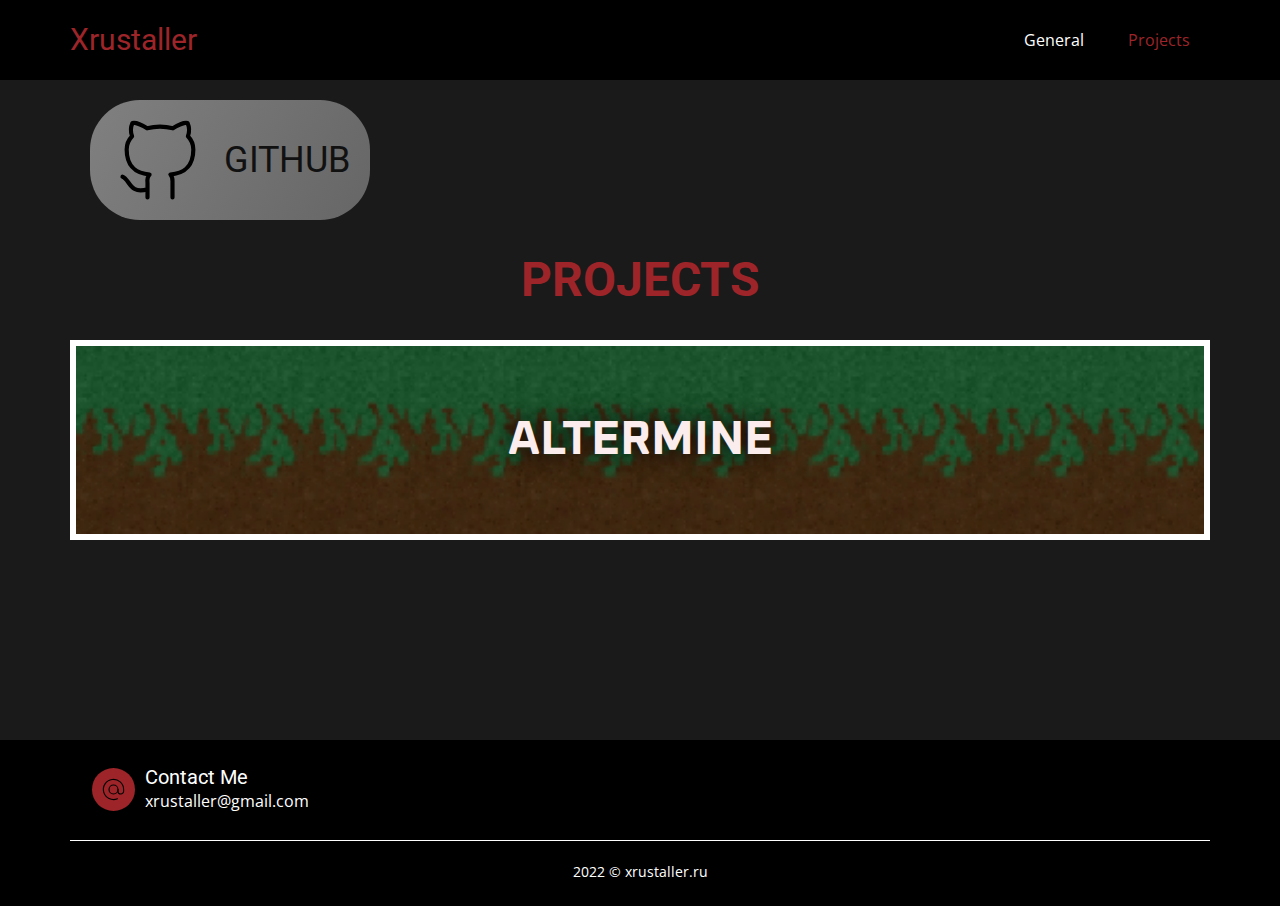
<file: projects/index.html>
<!DOCTYPE html>
<html style="font-size: 16px;" lang="ru-RU">
<head>
    <meta name="viewport" content="width=device-width, initial-scale=1.0">
    <meta charset="utf-8">
    <meta name="keywords" content="Xrustaller, Twitch, Страница&nbsp;VK, Youtube">
    <meta name="description" content="Business card Xrustaller
All projects 
Сайт-визитка Xrustaller'a
Все проекты">
    <meta name="page_type" content="np-template-header-footer-from-plugin">
    <title>Projects</title>
    <link rel="stylesheet" href="../style/nicepage.css" media="screen">
    <link rel="stylesheet" href="index.css" media="screen">
    <script class="u-script" type="text/javascript" src="../js/jquery.js" defer=""></script>
    <script class="u-script" type="text/javascript" src="../js/site.js" defer=""></script>
    <link rel="icon" href="../images/favicon.png">
    <link id="u-theme-google-font" rel="stylesheet"
          href="https://fonts.googleapis.com/css?family=Roboto:100,100i,300,300i,400,400i,500,500i,700,700i,900,900i|Open+Sans:300,300i,400,400i,600,600i,700,700i,800,800i">
    <link id="u-page-google-font" rel="stylesheet"
          href="https://fonts.googleapis.com/css?family=Oxanium:200,300,400,500,600,700,800">


    <script type="application/ld+json">{
        "@context": "http://schema.org",
        "@type": "Organization",
        "name": "Xrustaller"
    }</script>
    <meta name="theme-color" content="#478ac9">
    <meta property="og:title" content="Projects">
    <meta property="og:description" content="Business card Xrustaller
All projects 
Сайт-визитка Xrustaller'a
Все проекты">
    <meta property="og:type" content="website">
</head>
<body class="u-body">
<header class="u-black u-clearfix u-header u-header" id="sec-ae02">
    <div class="u-clearfix u-sheet u-valign-middle-lg u-valign-middle-md u-valign-middle-sm u-valign-middle-xl u-sheet-1">
        <nav class="u-menu u-menu-dropdown u-offcanvas u-offcanvas-shift u-menu-1" data-responsive-from="MD">
            <div class="menu-collapse" style="font-size: 1rem; letter-spacing: 0px;">
                <a class="u-button-style u-custom-left-right-menu-spacing u-custom-padding-bottom u-custom-text-active-color u-custom-text-hover-color u-custom-top-bottom-menu-spacing u-nav-link u-text-active-palette-1-base u-text-hover-palette-2-base"
                   href="#" style="">
                    <svg class="u-svg-link" viewBox="0 0 24 24">
                        <use xmlns:xlink="http://www.w3.org/1999/xlink" xlink:href="#menu-hamburger"></use>
                    </svg>
                    <svg class="u-svg-content" version="1.1" id="menu-hamburger" viewBox="0 0 16 16" x="0px" y="0px"
                         xmlns:xlink="http://www.w3.org/1999/xlink" xmlns="http://www.w3.org/2000/svg">
                        <g>
                            <rect y="1" width="16" height="2"></rect>
                            <rect y="7" width="16" height="2"></rect>
                            <rect y="13" width="16" height="2"></rect>
                        </g>
                    </svg>
                </a>
            </div>
            <div class="u-custom-menu u-nav-container">
                <ul class="u-nav u-unstyled u-nav-1">
                    <li class="u-nav-item"><a
                            class="u-button-style u-nav-link u-text-active-custom-color-3 u-text-hover-palette-2-dark-1"
                            href="../" style="padding: 10px 20px;">General</a>
                    </li>
                    <li class="u-nav-item"><a
                            class="u-button-style u-nav-link u-text-active-custom-color-3 u-text-hover-palette-2-dark-1"
                            href="../projects" style="padding: 10px 20px;">Projects</a>
                    </li>
                </ul>
            </div>
            <div class="u-custom-menu u-nav-container-collapse">
                <div class="u-black u-container-style u-inner-container-layout u-opacity u-opacity-95 u-sidenav">
                    <div class="u-inner-container-layout u-sidenav-overflow">
                        <div class="u-menu-close"></div>
                        <ul class="u-align-center u-nav u-popupmenu-items u-unstyled u-nav-2">
                            <li class="u-nav-item"><a class="u-button-style u-nav-link" href="../"
                                                      style="padding: 10px 20px;">General</a>
                            </li>
                            <li class="u-nav-item"><a class="u-button-style u-nav-link" href="../projects"
                                                      style="padding: 10px 20px;">Projects</a>
                            </li>
                        </ul>
                    </div>
                </div>
                <div class="u-black u-menu-overlay u-opacity u-opacity-70"></div>
            </div>
        </nav>
        <h3 class="u-align-left-xs u-headline u-text u-text-custom-color-3 u-text-1">
            <a href="../">Xrustaller</a>
        </h3>
    </div>
</header>
<section class="u-clearfix u-section-1" id="sec-693b">
    <div class="u-align-left u-clearfix u-sheet u-valign-middle u-sheet-1">
        <div class="u-container-style u-effect-fade u-group u-hover-box u-radius-50 u-shape-round u-group-1"
             data-href="https://github.com/Xrustaller" data-target="_blank">
            <div class="u-back-slide u-container-layout u-gradient u-shape-rectangle u-container-layout-1">
                <div class="u-image u-image-circle u-image-contain u-preserve-proportions u-image-1" alt=""
                     data-image-width="24" data-image-height="24"></div>
                <h2 class="u-text u-text-default u-text-1"> GITHUB</h2>
            </div>
            <div class="u-black u-container-layout u-opacity u-opacity-25 u-over-slide u-container-layout-2"></div>
        </div>
    </div>
</section>
<section class="u-clearfix u-section-2" id="sec-4673">
    <div class="u-align-left u-clearfix u-sheet u-valign-middle u-sheet-1">
        <div class="u-align-center u-container-style u-expanded-width u-group u-shape-rectangle u-group-1">
            <div class="u-container-layout u-valign-middle u-container-layout-1">
                <h1 class="u-text u-text-custom-color-3 u-text-default-lg u-text-default-md u-text-default-sm u-text-default-xl u-text-1">
                    Projects</h1>
            </div>
        </div>
    </div>
</section>
<section class="u-align-center u-clearfix u-section-3" id="sec-e7ed">
    <div class="u-clearfix u-sheet u-sheet-1">
        <div class="u-clearfix u-expanded-width-sm u-expanded-width-xs u-layout-wrap u-layout-wrap-1">
            <div class="u-gutter-0 u-layout">
                <div class="u-layout-col">
                    <div class="u-container-style u-effect-hover-liftUp u-layout-cell u-size-30 u-layout-cell-1"
                         data-image-width="256" data-image-height="96" data-href="https://vk.com/alterminegame"
                         data-target="_blank">
                        <div class="u-background-effect u-border-6 u-border-white u-expanded">
                            <div class="u-background-effect-image u-expanded u-image u-shading u-image-1"
                                 data-image-width="533" data-image-height="160"></div>
                        </div>
                        <div class="u-container-layout u-valign-middle u-container-layout-1">
                            <h1 class="u-align-center u-custom-font u-text u-text-default u-text-palette-2-light-3 u-text-1">
                                ALTERMINE<span style="font-weight: 700;"></span>
                            </h1>
                        </div>
                    </div>
                    <div class="u-container-style u-layout-cell u-size-30 u-layout-cell-2">
                        <div class="u-container-layout u-container-layout-2"></div>
                    </div>
                </div>
            </div>
        </div>
    </div>
</section>


<footer class="u-black u-clearfix u-footer u-footer" id="sec-cde0">
    <div class="u-clearfix u-sheet u-sheet-1">
        <div class="u-clearfix u-expanded-width u-gutter-30 u-layout-wrap u-layout-wrap-1">
            <div class="u-gutter-0 u-layout">
                <div class="u-layout-row">
                    <div class="u-align-center u-container-style u-layout-cell u-left-cell u-size-60 u-layout-cell-1"
                         data-href="mailto:xrustaller@gmail.com">
                        <div class="u-container-layout u-valign-middle-xl u-container-layout-1">
                            <div class="u-align-left u-container-style u-expanded-width-lg u-expanded-width-md u-expanded-width-sm u-expanded-width-xs u-group u-group-1">
                                <div class="u-container-layout"><span
                                        class="u-align-left u-custom-color-3 u-file-icon u-icon u-icon-circle u-spacing-8 u-icon-1"><img
                                        src="/images/at.svg" alt=""></span><!--position-->
                                    <div data-position="" class="u-align-left u-position u-position-1"><!--block-->
                                        <div class="u-block">
                                            <div class="u-block-container u-clearfix"><!--block_header-->
                                                <h5 class="u-align-left u-block-header u-text">
                                                    <!--block_header_content--> Contact Me
                                                    <!--/block_header_content--></h5><!--/block_header-->
                                                <!--block_content-->
                                                <div class="u-align-left u-block-content u-spacing-0 u-text">
                                                    <!--block_content_content-->xrustaller@gmail.com<br>
                                                    <!--/block_content_content-->
                                                </div><!--/block_content-->
                                            </div>
                                        </div><!--/block-->
                                    </div><!--/position-->
                                </div>
                            </div>
                        </div>
                    </div>
                </div>
            </div>
        </div>
        <div class="u-align-left u-border-1 u-border-white u-line u-line-horizontal u-opacity u-opacity-25 u-line-1"></div>
        <p class="u-align-center u-small-text u-text u-text-variant u-text-3">2022&nbsp;© xrustaller.ru<br>
        </p>
    </div>
</footer>
</body>
</html>
</file>
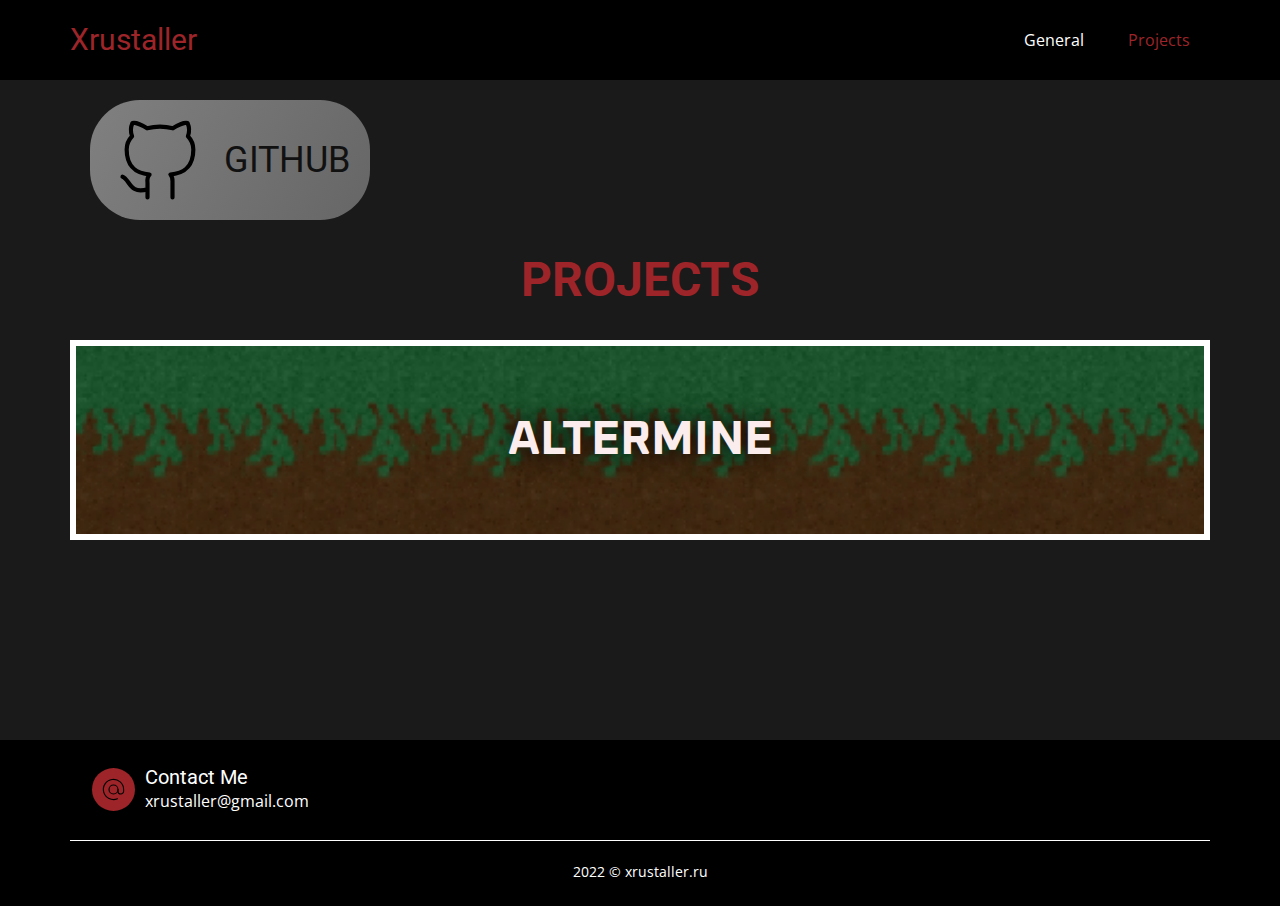
<file: Projects.html>
<!DOCTYPE html>
<html style="font-size: 16px;" lang="ru-RU">
<head>
    <meta name="viewport" content="width=device-width, initial-scale=1.0">
    <meta charset="utf-8">
    <meta name="keywords" content="Xrustaller, Twitch, Страница&nbsp;VK, Youtube">
    <meta name="description" content="Business card Xrustaller
All projects 
Сайт-визитка Xrustaller'a
Все проекты">
    <meta name="page_type" content="np-template-header-footer-from-plugin">
    <title>Projects</title>
    <link rel="stylesheet" href="nicepage.css" media="screen">
    <link rel="stylesheet" href="Projects.css" media="screen">
    <script class="u-script" type="text/javascript" src="jquery.js" defer=""></script>
    <script class="u-script" type="text/javascript" src="nicepage.js" defer=""></script>
    <meta name="generator" content="Nicepage 4.3.3, nicepage.com">
    <link rel="icon" href="images/favicon.png">
    <link id="u-theme-google-font" rel="stylesheet"
          href="https://fonts.googleapis.com/css?family=Roboto:100,100i,300,300i,400,400i,500,500i,700,700i,900,900i|Open+Sans:300,300i,400,400i,600,600i,700,700i,800,800i">
    <link id="u-page-google-font" rel="stylesheet"
          href="https://fonts.googleapis.com/css?family=Oxanium:200,300,400,500,600,700,800">


    <script type="application/ld+json">{
        "@context": "http://schema.org",
        "@type": "Organization",
        "name": "Xrustaller"
    }</script>
    <meta name="theme-color" content="#478ac9">
    <meta property="og:title" content="Projects">
    <meta property="og:description" content="Business card Xrustaller
All projects 
Сайт-визитка Xrustaller'a
Все проекты">
    <meta property="og:type" content="website">
</head>
<body class="u-body">
<header class="u-black u-clearfix u-header u-header" id="sec-ae02">
    <div class="u-clearfix u-sheet u-valign-middle-lg u-valign-middle-md u-valign-middle-sm u-valign-middle-xl u-sheet-1">
        <nav class="u-menu u-menu-dropdown u-offcanvas u-offcanvas-shift u-menu-1" data-responsive-from="MD">
            <div class="menu-collapse" style="font-size: 1rem; letter-spacing: 0px;">
                <a class="u-button-style u-custom-left-right-menu-spacing u-custom-padding-bottom u-custom-text-active-color u-custom-text-hover-color u-custom-top-bottom-menu-spacing u-nav-link u-text-active-palette-1-base u-text-hover-palette-2-base"
                   href="#" style="">
                    <svg class="u-svg-link" viewBox="0 0 24 24">
                        <use xmlns:xlink="http://www.w3.org/1999/xlink" xlink:href="#menu-hamburger"></use>
                    </svg>
                    <svg class="u-svg-content" version="1.1" id="menu-hamburger" viewBox="0 0 16 16" x="0px" y="0px"
                         xmlns:xlink="http://www.w3.org/1999/xlink" xmlns="http://www.w3.org/2000/svg">
                        <g>
                            <rect y="1" width="16" height="2"></rect>
                            <rect y="7" width="16" height="2"></rect>
                            <rect y="13" width="16" height="2"></rect>
                        </g>
                    </svg>
                </a>
            </div>
            <div class="u-custom-menu u-nav-container">
                <ul class="u-nav u-unstyled u-nav-1">
                    <li class="u-nav-item"><a
                            class="u-button-style u-nav-link u-text-active-custom-color-3 u-text-hover-palette-2-dark-1"
                            href="index.html" style="padding: 10px 20px;">General</a>
                    </li>
                    <li class="u-nav-item"><a
                            class="u-button-style u-nav-link u-text-active-custom-color-3 u-text-hover-palette-2-dark-1"
                            href="Projects.html" style="padding: 10px 20px;">Projects</a>
                    </li>
                </ul>
            </div>
            <div class="u-custom-menu u-nav-container-collapse">
                <div class="u-black u-container-style u-inner-container-layout u-opacity u-opacity-95 u-sidenav">
                    <div class="u-inner-container-layout u-sidenav-overflow">
                        <div class="u-menu-close"></div>
                        <ul class="u-align-center u-nav u-popupmenu-items u-unstyled u-nav-2">
                            <li class="u-nav-item"><a class="u-button-style u-nav-link" href="index.html"
                                                      style="padding: 10px 20px;">General</a>
                            </li>
                            <li class="u-nav-item"><a class="u-button-style u-nav-link" href="Projects.html"
                                                      style="padding: 10px 20px;">Projects</a>
                            </li>
                        </ul>
                    </div>
                </div>
                <div class="u-black u-menu-overlay u-opacity u-opacity-70"></div>
            </div>
        </nav>
        <h3 class="u-align-left-xs u-headline u-text u-text-custom-color-3 u-text-1">
            <a href="index.html">Xrustaller</a>
        </h3>
    </div>
</header>
<section class="u-clearfix u-section-1" id="sec-693b">
    <div class="u-align-left u-clearfix u-sheet u-valign-middle u-sheet-1">
        <div class="u-container-style u-effect-fade u-group u-hover-box u-radius-50 u-shape-round u-group-1"
             data-href="https://github.com/Xrustaller" data-target="_blank">
            <div class="u-back-slide u-container-layout u-gradient u-shape-rectangle u-container-layout-1">
                <div class="u-image u-image-circle u-image-contain u-preserve-proportions u-image-1" alt=""
                     data-image-width="24" data-image-height="24"></div>
                <h2 class="u-text u-text-default u-text-1"> GITHUB</h2>
            </div>
            <div class="u-black u-container-layout u-opacity u-opacity-25 u-over-slide u-container-layout-2"></div>
        </div>
    </div>
</section>
<section class="u-clearfix u-section-2" id="sec-4673">
    <div class="u-align-left u-clearfix u-sheet u-valign-middle u-sheet-1">
        <div class="u-align-center u-container-style u-expanded-width u-group u-shape-rectangle u-group-1">
            <div class="u-container-layout u-valign-middle u-container-layout-1">
                <h1 class="u-text u-text-custom-color-3 u-text-default-lg u-text-default-md u-text-default-sm u-text-default-xl u-text-1">
                    Projects</h1>
            </div>
        </div>
    </div>
</section>
<section class="u-align-center u-clearfix u-section-3" id="sec-e7ed">
    <div class="u-clearfix u-sheet u-sheet-1">
        <div class="u-clearfix u-expanded-width-sm u-expanded-width-xs u-layout-wrap u-layout-wrap-1">
            <div class="u-gutter-0 u-layout">
                <div class="u-layout-col">
                    <div class="u-container-style u-effect-hover-liftUp u-layout-cell u-size-30 u-layout-cell-1"
                         data-image-width="256" data-image-height="96" data-href="https://vk.com/alterminegame"
                         data-target="_blank">
                        <div class="u-background-effect u-border-6 u-border-white u-expanded">
                            <div class="u-background-effect-image u-expanded u-image u-shading u-image-1"
                                 data-image-width="533" data-image-height="160"></div>
                        </div>
                        <div class="u-container-layout u-valign-middle u-container-layout-1">
                            <h1 class="u-align-center u-custom-font u-text u-text-default u-text-palette-2-light-3 u-text-1">
                                ALTERMINE<span style="font-weight: 700;"></span>
                            </h1>
                        </div>
                    </div>
                    <div class="u-container-style u-layout-cell u-size-30 u-layout-cell-2">
                        <div class="u-container-layout u-container-layout-2"></div>
                    </div>
                </div>
            </div>
        </div>
    </div>
</section>


<footer class="u-black u-clearfix u-footer u-footer" id="sec-cde0">
    <div class="u-clearfix u-sheet u-sheet-1">
        <div class="u-clearfix u-expanded-width u-gutter-30 u-layout-wrap u-layout-wrap-1">
            <div class="u-gutter-0 u-layout">
                <div class="u-layout-row">
                    <div class="u-align-center u-container-style u-layout-cell u-left-cell u-size-60 u-layout-cell-1"
                         data-href="mailto:xrustaller@gmail.com">
                        <div class="u-container-layout u-valign-middle-xl u-container-layout-1">
                            <div class="u-align-left u-container-style u-expanded-width-lg u-expanded-width-md u-expanded-width-sm u-expanded-width-xs u-group u-group-1">
                                <div class="u-container-layout"><span
                                        class="u-align-left u-custom-color-3 u-file-icon u-icon u-icon-circle u-spacing-8 u-icon-1"><img
                                        src="images/at.svg" alt=""></span><!--position-->
                                    <div data-position="" class="u-align-left u-position u-position-1"><!--block-->
                                        <div class="u-block">
                                            <div class="u-block-container u-clearfix"><!--block_header-->
                                                <h5 class="u-align-left u-block-header u-text">
                                                    <!--block_header_content--> Contact Me
                                                    <!--/block_header_content--></h5><!--/block_header-->
                                                <!--block_content-->
                                                <div class="u-align-left u-block-content u-spacing-0 u-text">
                                                    <!--block_content_content-->xrustaller@gmail.com<br>
                                                    <!--/block_content_content-->
                                                </div><!--/block_content-->
                                            </div>
                                        </div><!--/block-->
                                    </div><!--/position-->
                                </div>
                            </div>
                        </div>
                    </div>
                </div>
            </div>
        </div>
        <div class="u-align-left u-border-1 u-border-white u-line u-line-horizontal u-opacity u-opacity-25 u-line-1"></div>
        <p class="u-align-center u-small-text u-text u-text-variant u-text-3">2022&nbsp;© xrustaller.ru<br>
        </p>
    </div>
</footer>
</body>
</html>
</file>
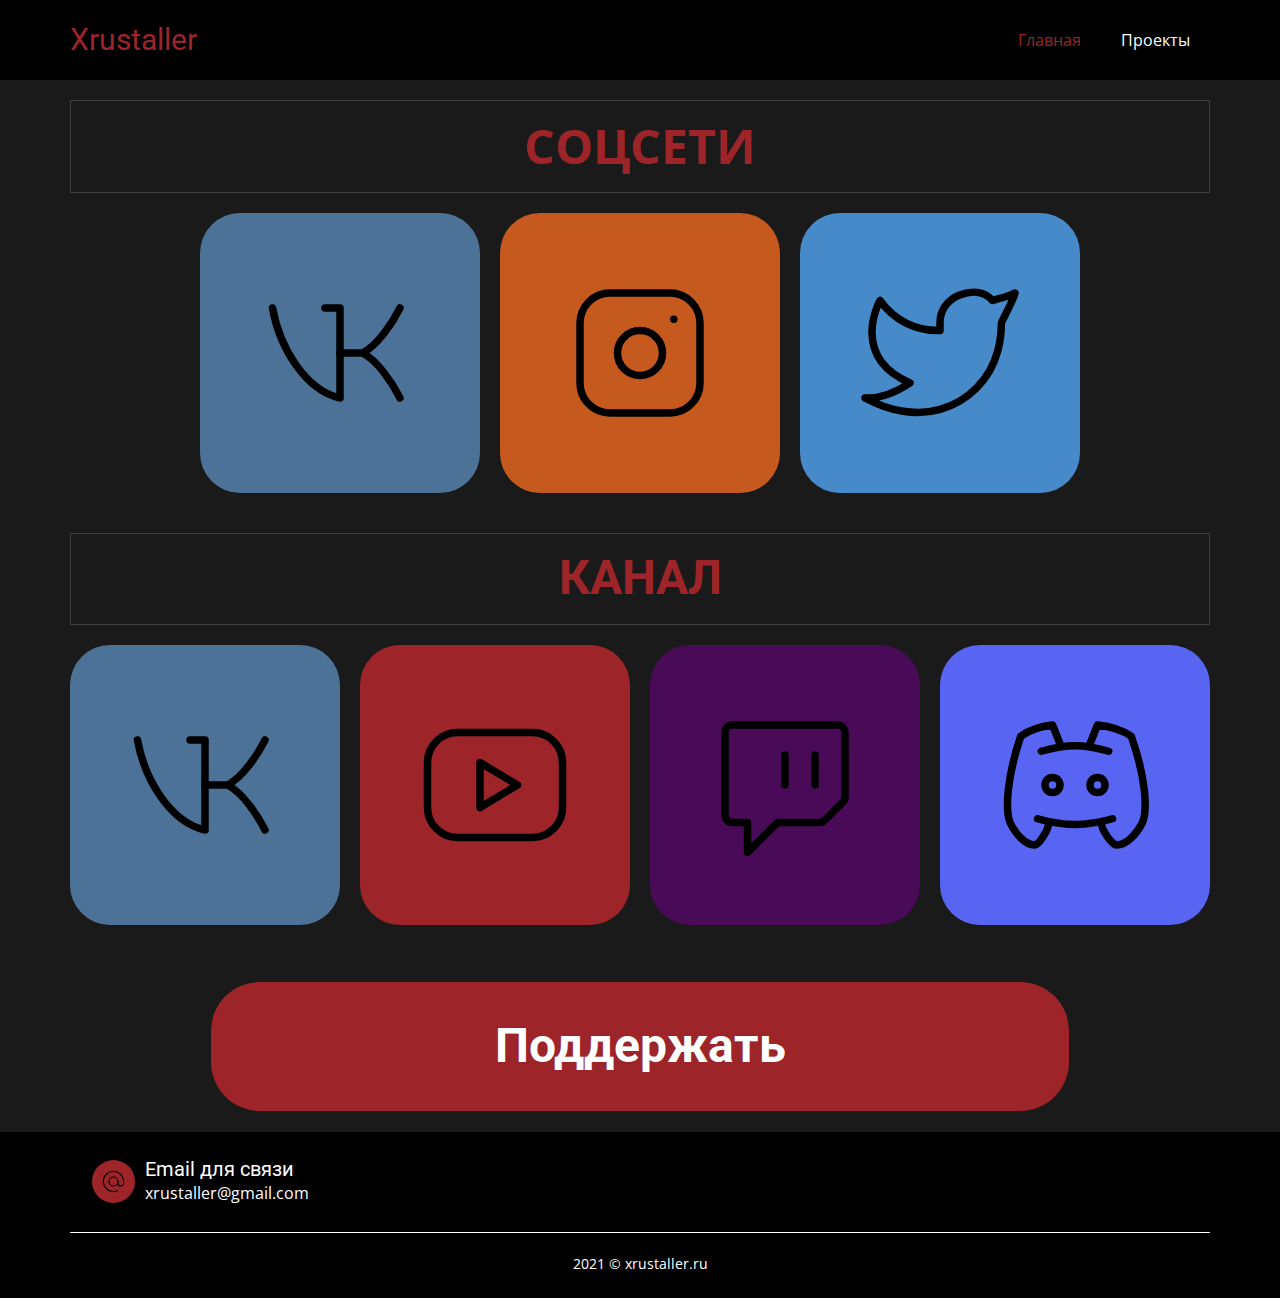
<file: Главная.html>
<!DOCTYPE html>
<html style="font-size: 16px;" lang="ru-RU"><head>
    <meta name="viewport" content="width=device-width, initial-scale=1.0">
    <meta charset="utf-8">
    <meta name="keywords" content="Xrustaller, Twitch, Страница&nbsp;VK, Youtube">
    <meta name="description" content="Сайт-визитка Xrustaller'a
Все его социальные сети и проекты">
    <meta name="page_type" content="np-template-header-footer-from-plugin">
    <title>Xrustaller - Главная</title>
    <link rel="stylesheet" href="nicepage.css" media="screen">
<link rel="stylesheet" href="Главная.css" media="screen">
    <script class="u-script" type="text/javascript" src="jquery.js" defer=""></script>
    <script class="u-script" type="text/javascript" src="nicepage.js" defer=""></script>
    <meta name="generator" content="Nicepage 3.28.7, nicepage.com">
    <meta property="og:title" content="Xrustaller - Главная">
    <meta property="og:description" content="Сайт-визитка Xrustaller'a
Все его социальные сети и проекты">
    <meta property="og:image" content="images/favicon.png">
    <meta property="og:url" content="xrustaller.ru">
    <link rel="icon" href="images/favicon.png">
    <link id="u-theme-google-font" rel="stylesheet" href="https://fonts.googleapis.com/css?family=Roboto:100,100i,300,300i,400,400i,500,500i,700,700i,900,900i|Open+Sans:300,300i,400,400i,600,600i,700,700i,800,800i">
    <link id="u-page-google-font" rel="stylesheet" href="https://fonts.googleapis.com/css?family=Open+Sans:300,300i,400,400i,600,600i,700,700i,800,800i">
    <script type="application/ld+json">{
		"@context": "http://schema.org",
		"@type": "Organization",
		"name": "Xrustaller"
}</script>
    <meta name="theme-color" content="#478ac9">
    <meta property="og:type" content="website">
  </head>
  <body class="u-body"><header class="u-black u-clearfix u-header u-header" id="sec-ae02"><div class="u-clearfix u-sheet u-valign-middle-lg u-valign-middle-md u-valign-middle-sm u-valign-middle-xl u-sheet-1">
        <nav class="u-menu u-menu-dropdown u-offcanvas u-offcanvas-shift u-menu-1" data-responsive-from="MD">
          <div class="menu-collapse" style="font-size: 1rem; letter-spacing: 0px;">
            <a class="u-button-style u-custom-left-right-menu-spacing u-custom-padding-bottom u-custom-text-active-color u-custom-text-hover-color u-custom-top-bottom-menu-spacing u-nav-link u-text-active-palette-1-base u-text-hover-palette-2-base" href="#" style="">
              <svg><use xmlns:xlink="http://www.w3.org/1999/xlink" xlink:href="#menu-hamburger"></use></svg>
              <svg version="1.1" xmlns="http://www.w3.org/2000/svg" xmlns:xlink="http://www.w3.org/1999/xlink"><defs><symbol id="menu-hamburger" viewBox="0 0 16 16" style="width: 16px; height: 16px;"><rect y="1" width="16" height="2"></rect><rect y="7" width="16" height="2"></rect><rect y="13" width="16" height="2"></rect>
</symbol>
</defs></svg>
              <span> Меню</span>
            </a>
          </div>
          <div class="u-custom-menu u-nav-container">
            <ul class="u-nav u-unstyled u-nav-1"><li class="u-nav-item"><a class="u-button-style u-nav-link u-text-active-custom-color-3 u-text-hover-palette-2-dark-1" href="Главная.html" style="padding: 10px 20px;">Главная</a>
</li><li class="u-nav-item"><a class="u-button-style u-nav-link u-text-active-custom-color-3 u-text-hover-palette-2-dark-1" href="Проекты.html" style="padding: 10px 20px;">Проекты</a>
</li></ul>
          </div>
          <div class="u-custom-menu u-nav-container-collapse">
            <div class="u-black u-container-style u-inner-container-layout u-opacity u-opacity-95 u-sidenav">
              <div class="u-inner-container-layout u-sidenav-overflow">
                <div class="u-menu-close"></div>
                <ul class="u-align-center u-nav u-popupmenu-items u-unstyled u-nav-2"><li class="u-nav-item"><a class="u-button-style u-nav-link" href="Главная.html" style="padding: 10px 20px;">Главная</a>
</li><li class="u-nav-item"><a class="u-button-style u-nav-link" href="Проекты.html" style="padding: 10px 20px;">Проекты</a>
</li></ul>
              </div>
            </div>
            <div class="u-black u-menu-overlay u-opacity u-opacity-70"></div>
          </div>
        </nav>
        <h3 class="u-align-left-xs u-headline u-text u-text-custom-color-3 u-text-1">
          <a href="/">Xrustaller</a>
        </h3>
      </div></header>
    <section class="u-clearfix u-section-1" id="carousel_1624">
      <div class="u-clearfix u-sheet u-sheet-1"></div>
    </section>
    <section class="u-clearfix u-section-2" id="carousel_eab5">
      <div class="u-clearfix u-sheet u-valign-middle u-sheet-1">
        <div class="u-absolute-hcenter u-border-1 u-border-grey-75 u-expanded-height u-shape u-shape-rectangle u-shape-1"></div>
        <h1 class="u-align-center u-custom-font u-text u-text-custom-color-3 u-text-1">Соцсети</h1>
      </div>
    </section>
    <section class="u-clearfix u-section-3" id="carousel_e171">
      <div class="u-clearfix u-sheet u-valign-middle u-sheet-1">
        <div class="u-clearfix u-expanded-width-md u-expanded-width-sm u-expanded-width-xs u-gutter-20 u-layout-wrap u-layout-wrap-1">
          <div class="u-layout">
            <div class="u-layout-row">
              <div class="u-align-center-sm u-align-center-xs u-container-style u-effect-fade u-hover-box u-layout-cell u-radius-50 u-shape-round u-size-20 u-layout-cell-1" data-href="https://vk.com/xrustaller" data-target="_blank">
                <div class="u-back-slide u-container-layout u-palette-1-dark-1 u-valign-middle u-container-layout-1">
                  <img class="u-absolute-hcenter-sm u-absolute-hcenter-xs u-align-center-md u-align-center-sm u-align-center-xs u-expanded-height-sm u-expanded-height-xs u-image u-image-default u-preserve-proportions u-image-1" src="images/brand-vk.svg" alt="" data-image-width="24" data-image-height="24">
                </div>
                <div class="u-black u-container-layout u-opacity u-opacity-25 u-over-slide u-container-layout-2"></div>
              </div>
              <div class="u-container-style u-effect-fade u-hover-box u-layout-cell u-radius-50 u-shape-round u-size-20 u-layout-cell-2" data-href="https://www.instagram.com/xrustaller/" data-target="_blank">
                <div class="u-back-slide u-container-layout u-custom-color-6 u-valign-middle u-container-layout-3">
                  <img class="u-align-center-md u-align-center-sm u-align-center-xs u-image u-image-default u-preserve-proportions u-image-2" src="images/brand-instagram.svg" alt="" data-image-width="24" data-image-height="24">
                </div>
                <div class="u-black u-container-layout u-opacity u-opacity-25 u-over-slide u-container-layout-4"></div>
              </div>
              <div class="u-container-style u-effect-fade u-hover-box u-layout-cell u-radius-50 u-shape-round u-size-20 u-layout-cell-3" data-href="https://twitter.com/xrustaller" data-target="_blank">
                <div class="u-back-slide u-container-layout u-palette-1-base u-valign-middle-lg u-valign-middle-sm u-valign-middle-xl u-valign-middle-xs u-container-layout-5">
                  <img class="u-align-center-md u-align-center-sm u-align-center-xs u-image u-image-default u-preserve-proportions u-image-3" src="images/brand-twitter.svg" alt="" data-image-width="24" data-image-height="24">
                </div>
                <div class="u-black u-container-layout u-opacity u-opacity-25 u-over-slide u-container-layout-6"></div>
              </div>
            </div>
          </div>
        </div>
      </div>
    </section>
    <section class="u-clearfix u-section-4" id="carousel_9713">
      <div class="u-clearfix u-sheet u-valign-middle u-sheet-1">
        <div class="u-expanded-width u-shape u-shape-rectangle u-shape-1"></div>
      </div>
    </section>
    <section class="u-align-center u-clearfix u-section-5" id="sec-0bf3">
      <div class="u-clearfix u-sheet u-valign-middle u-sheet-1">
        <div class="u-absolute-hcenter u-border-1 u-border-grey-75 u-container-style u-expanded u-group u-shape-rectangle u-group-1">
          <div class="u-container-layout u-valign-middle u-container-layout-1">
            <h1 class="u-align-center u-text u-text-custom-color-3 u-text-1">канал</h1>
          </div>
        </div>
      </div>
    </section>
    <section class="u-clearfix u-section-6" id="sec-bc35">
      <div class="u-clearfix u-sheet u-valign-middle u-sheet-1">
        <div class="u-align-center u-clearfix u-expanded-width-sm u-expanded-width-xs u-gutter-20 u-layout-wrap u-layout-wrap-1">
          <div class="u-layout">
            <div class="u-layout-row">
              <div class="u-container-style u-effect-fade u-hover-box u-layout-cell u-radius-50 u-shape-round u-size-15 u-layout-cell-1" data-href="https://vk.com/xrustallerg" data-target="_blank">
                <div class="u-back-slide u-container-layout u-palette-1-dark-1 u-valign-middle-lg u-valign-middle-sm u-valign-middle-xl u-valign-middle-xs u-container-layout-1">
                  <img class="u-align-center u-image u-image-default u-preserve-proportions u-image-1" src="images/brand-vk.svg" alt="" data-image-width="24" data-image-height="24">
                </div>
                <div class="u-black u-container-layout u-opacity u-opacity-25 u-over-slide u-container-layout-2"></div>
              </div>
              <div class="u-container-style u-effect-fade u-hover-box u-layout-cell u-radius-50 u-shape-round u-size-15 u-layout-cell-2" data-href="https://www.youtube.com/xrustaller" data-target="_blank">
                <div class="u-back-slide u-container-layout u-custom-color-3 u-valign-middle u-container-layout-3">
                  <img class="u-image u-image-default u-preserve-proportions u-image-2" src="images/brand-youtube.svg" alt="" data-image-width="24" data-image-height="24">
                </div>
                <div class="u-black u-container-layout u-opacity u-opacity-25 u-over-slide u-container-layout-4"></div>
              </div>
              <div class="u-container-style u-effect-fade u-hover-box u-layout-cell u-radius-50 u-shape-round u-size-15 u-layout-cell-3" data-href="https://www.twitch.tv/xrustaller" data-target="_blank">
                <div class="u-back-slide u-container-layout u-custom-color-2 u-valign-middle u-container-layout-5">
                  <img class="u-align-center u-image u-image-default u-preserve-proportions u-image-3" src="images/brand-twitch.svg" alt="" data-image-width="24" data-image-height="24">
                </div>
                <div class="u-black u-container-layout u-opacity u-opacity-25 u-over-slide u-container-layout-6"></div>
              </div>
              <div class="u-align-center u-container-style u-effect-fade u-hover-box u-layout-cell u-radius-50 u-shape-round u-size-15 u-layout-cell-4" data-href="https://discord.com/invite/qeTuEmw" data-target="_blank">
                <div class="u-back-slide u-container-layout u-custom-color-5 u-valign-middle u-container-layout-7">
                  <img class="u-align-center-md u-align-center-sm u-align-center-xs u-image u-image-default u-image-4" src="images/brand-discord.svg" alt="" data-image-width="24" data-image-height="24">
                </div>
                <div class="u-black u-container-layout u-opacity u-opacity-25 u-over-slide u-container-layout-8"></div>
              </div>
            </div>
          </div>
        </div>
      </div>
    </section>
    <section class="u-clearfix u-section-7" id="sec-5a65">
      <div class="u-clearfix u-sheet u-sheet-1"></div>
    </section>
    <section class="u-align-center u-clearfix u-section-8" id="sec-4373">
      <div class="u-clearfix u-sheet u-valign-middle u-sheet-1">
        <div class="u-border-1 u-border-grey-90 u-container-style u-effect-fade u-group u-hover-box u-radius-50 u-shape-round u-group-1" data-href="https://streamlabs.com/xrustaller/tip" data-target="_blank">
          <div class="u-back-slide u-container-layout u-custom-color-3 u-valign-middle u-container-layout-1">
            <h1 class="u-align-center u-text u-text-default u-text-1">Поддержать</h1>
          </div>
          <div class="u-black u-container-layout u-opacity u-opacity-25 u-over-slide u-container-layout-2"></div>
        </div>
      </div>
    </section>
    
    
    <footer class="u-black u-clearfix u-footer u-footer" id="sec-cde0"><div class="u-clearfix u-sheet u-sheet-1">
        <div class="u-clearfix u-expanded-width u-gutter-30 u-layout-wrap u-layout-wrap-1">
          <div class="u-gutter-0 u-layout">
            <div class="u-layout-row">
              <div class="u-align-center u-container-style u-layout-cell u-left-cell u-size-60 u-layout-cell-1" data-href="mailto:xrustaller@gmail.com">
                <div class="u-container-layout u-valign-middle-xl u-container-layout-1">
                  <div class="u-align-left u-container-style u-expanded-width-lg u-expanded-width-md u-expanded-width-sm u-expanded-width-xs u-group u-group-1">
                    <div class="u-container-layout"><span class="u-align-left u-custom-color-3 u-file-icon u-icon u-icon-circle u-spacing-8 u-icon-1"><img src="images/at.svg" alt=""></span><!--position-->
                      <div data-position="" class="u-align-left u-position u-position-1"><!--block-->
                        <div class="u-block">
                          <div class="u-block-container u-clearfix"><!--block_header-->
                            <h5 class="u-align-left u-block-header u-text"><!--block_header_content-->Email для связи<!--/block_header_content--></h5><!--/block_header--><!--block_content-->
                            <div class="u-align-left u-block-content u-spacing-0 u-text"><!--block_content_content-->xrustaller@gmail.com<br><!--/block_content_content-->
                            </div><!--/block_content-->
                          </div>
                        </div><!--/block-->
                      </div><!--/position-->
                    </div>
                  </div>
                </div>
              </div>
            </div>
          </div>
        </div>
        <div class="u-align-left u-border-1 u-border-white u-line u-line-horizontal u-opacity u-opacity-25 u-line-1"></div>
        <p class="u-align-center u-small-text u-text u-text-variant u-text-3">2021&nbsp;© xrustaller.ru<br>
        </p>
      </div></footer>
</body></html>
</file>
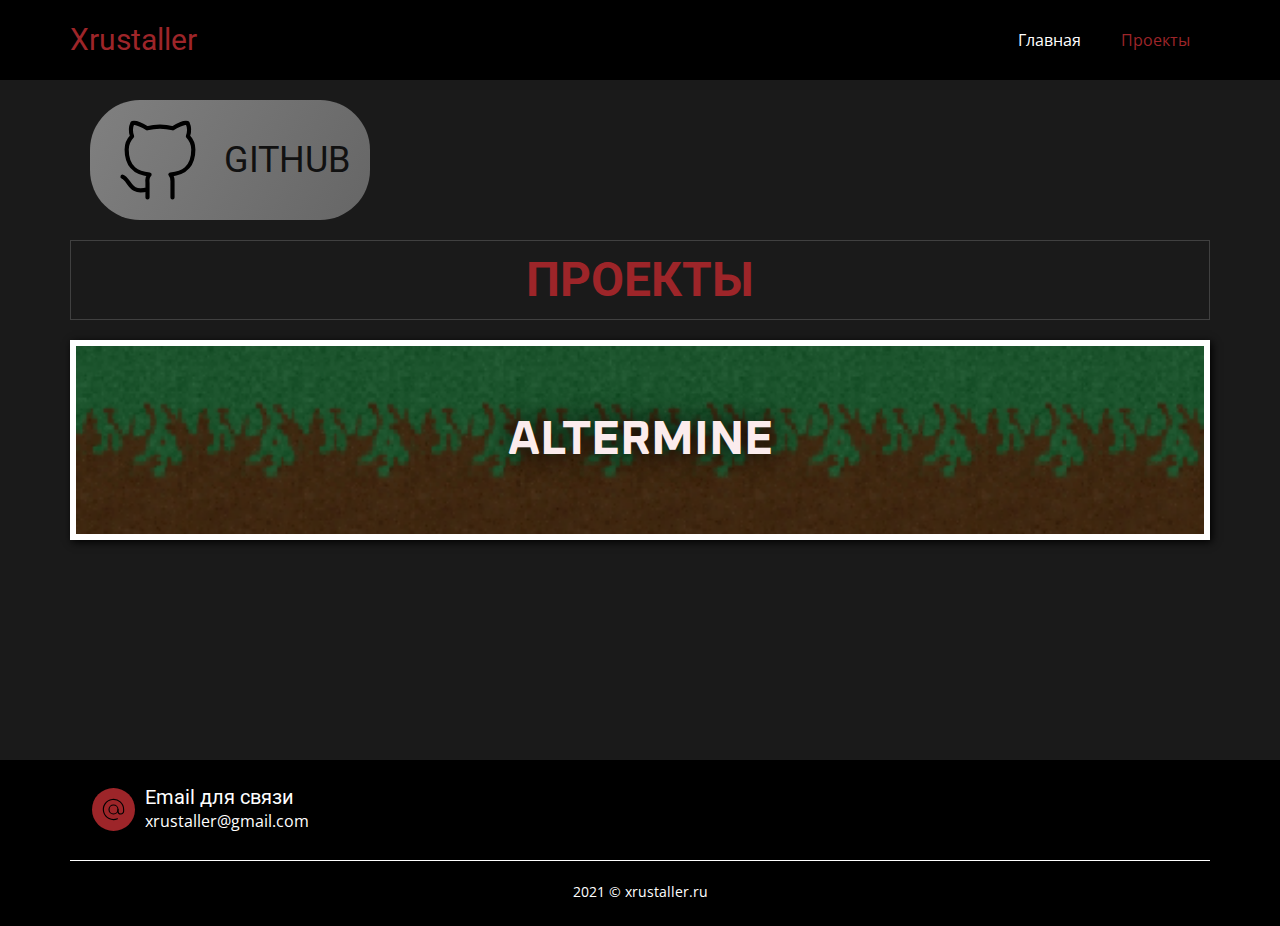
<file: Проекты.html>
<!DOCTYPE html>
<html style="font-size: 16px;" lang="ru-RU">
  <head>
    <meta name="viewport" content="width=device-width, initial-scale=1.0">
    <meta charset="utf-8">
    <meta name="keywords" content="Xrustaller, Twitch, Страница&nbsp;VK, Youtube">
    <meta name="description" content="Сайт-визитка Xrustaller'a
Все его социальные сети и проекты">
    <meta name="page_type" content="np-template-header-footer-from-plugin">
    <title>Проекты</title>
    <link rel="stylesheet" href="nicepage.css" media="screen">
<link rel="stylesheet" href="Проекты.css" media="screen">
    <script class="u-script" type="text/javascript" src="jquery.js" defer=""></script>
    <script class="u-script" type="text/javascript" src="nicepage.js" defer=""></script>
    <meta name="generator" content="Nicepage 3.28.7, nicepage.com">
    <link rel="icon" href="images/favicon.png">
    <link id="u-theme-google-font" rel="stylesheet" href="https://fonts.googleapis.com/css?family=Roboto:100,100i,300,300i,400,400i,500,500i,700,700i,900,900i|Open+Sans:300,300i,400,400i,600,600i,700,700i,800,800i">
    <link id="u-page-google-font" rel="stylesheet" href="https://fonts.googleapis.com/css?family=Oxanium:200,300,400,500,600,700,800">
    <script type="application/ld+json">{
		"@context": "http://schema.org",
		"@type": "Organization",
		"name": "Xrustaller"
}</script>
    <meta name="theme-color" content="#478ac9">
    <meta property="og:title" content="Проекты">
    <meta property="og:description" content="Сайт-визитка Xrustaller'a
Все его социальные сети и проекты">
    <meta property="og:type" content="website">
  </head>
  <body class="u-body"><header class="u-black u-clearfix u-header u-header" id="sec-ae02"><div class="u-clearfix u-sheet u-valign-middle-lg u-valign-middle-md u-valign-middle-sm u-valign-middle-xl u-sheet-1">
        <nav class="u-menu u-menu-dropdown u-offcanvas u-offcanvas-shift u-menu-1" data-responsive-from="MD">
          <div class="menu-collapse" style="font-size: 1rem; letter-spacing: 0px;">
            <a class="u-button-style u-custom-left-right-menu-spacing u-custom-padding-bottom u-custom-text-active-color u-custom-text-hover-color u-custom-top-bottom-menu-spacing u-nav-link u-text-active-palette-1-base u-text-hover-palette-2-base" href="#" style="">
              <svg><use xmlns:xlink="http://www.w3.org/1999/xlink" xlink:href="#menu-hamburger"></use></svg>
              <svg version="1.1" xmlns="http://www.w3.org/2000/svg" xmlns:xlink="http://www.w3.org/1999/xlink"><defs><symbol id="menu-hamburger" viewBox="0 0 16 16" style="width: 16px; height: 16px;"><rect y="1" width="16" height="2"></rect><rect y="7" width="16" height="2"></rect><rect y="13" width="16" height="2"></rect>
</symbol>
</defs></svg>
              <span> Меню</span>
            </a>
          </div>
          <div class="u-custom-menu u-nav-container">
            <ul class="u-nav u-unstyled u-nav-1"><li class="u-nav-item"><a class="u-button-style u-nav-link u-text-active-custom-color-3 u-text-hover-palette-2-dark-1" href="Главная.html" style="padding: 10px 20px;">Главная</a>
</li><li class="u-nav-item"><a class="u-button-style u-nav-link u-text-active-custom-color-3 u-text-hover-palette-2-dark-1" href="Проекты.html" style="padding: 10px 20px;">Проекты</a>
</li></ul>
          </div>
          <div class="u-custom-menu u-nav-container-collapse">
            <div class="u-black u-container-style u-inner-container-layout u-opacity u-opacity-95 u-sidenav">
              <div class="u-inner-container-layout u-sidenav-overflow">
                <div class="u-menu-close"></div>
                <ul class="u-align-center u-nav u-popupmenu-items u-unstyled u-nav-2"><li class="u-nav-item"><a class="u-button-style u-nav-link" href="Главная.html" style="padding: 10px 20px;">Главная</a>
</li><li class="u-nav-item"><a class="u-button-style u-nav-link" href="Проекты.html" style="padding: 10px 20px;">Проекты</a>
</li></ul>
              </div>
            </div>
            <div class="u-black u-menu-overlay u-opacity u-opacity-70"></div>
          </div>
        </nav>
        <h3 class="u-align-left-xs u-headline u-text u-text-custom-color-3 u-text-1">
          <a href="/">Xrustaller</a>
        </h3>
      </div></header>
    <section class="u-clearfix u-section-1" id="sec-693b">
      <div class="u-align-left u-clearfix u-sheet u-valign-middle u-sheet-1">
        <div class="u-container-style u-effect-fade u-group u-hover-box u-radius-50 u-shape-round u-group-1" data-href="https://github.com/Xrustaller" data-target="_blank">
          <div class="u-back-slide u-container-layout u-gradient u-shape-rectangle u-container-layout-1">
            <div class="u-image u-image-circle u-image-contain u-preserve-proportions u-image-1" alt="" data-image-width="24" data-image-height="24"></div>
            <h2 class="u-text u-text-default u-text-1"> GITHUB</h2>
          </div>
          <div class="u-black u-container-layout u-opacity u-opacity-25 u-over-slide u-container-layout-2"></div>
        </div>
      </div>
    </section>
    <section class="u-clearfix u-section-2" id="sec-4673">
      <div class="u-align-left u-clearfix u-sheet u-valign-middle u-sheet-1">
        <div class="u-align-center u-border-1 u-border-grey-75 u-container-style u-expanded-width u-group u-shape-rectangle u-group-1">
          <div class="u-container-layout u-valign-middle u-container-layout-1">
            <h1 class="u-text u-text-custom-color-3 u-text-default-lg u-text-default-md u-text-default-sm u-text-default-xl u-text-1"> Проекты</h1>
          </div>
        </div>
      </div>
    </section>
    <section class="u-align-center u-clearfix u-section-3" id="sec-e7ed">
      <div class="u-clearfix u-sheet u-valign-middle u-sheet-1">
        <div class="u-clearfix u-expanded-width-sm u-expanded-width-xs u-layout-wrap u-layout-wrap-1">
          <div class="u-gutter-0 u-layout">
            <div class="u-layout-col">
              <div class="u-container-style u-effect-hover-liftUp u-layout-cell u-size-30 u-layout-cell-1" data-image-width="256" data-image-height="96" data-href="https://vk.com/alterminegame" data-target="_blank">
                <div class="u-background-effect u-border-6 u-border-white u-expanded">
                  <div class="u-background-effect-image u-expanded u-image u-shading u-image-1" data-image-width="533" data-image-height="160"></div>
                </div>
                <div class="u-container-layout u-valign-middle u-container-layout-1">
                  <h1 class="u-align-center u-custom-font u-text u-text-default u-text-palette-2-light-3 u-text-1">ALTERMINE<span style="font-weight: 700;"></span>
                  </h1>
                </div>
              </div>
              <div class="u-container-style u-layout-cell u-size-30 u-layout-cell-2">
                <div class="u-container-layout u-container-layout-2"></div>
              </div>
            </div>
          </div>
        </div>
      </div>
    </section>
    
    
    <footer class="u-black u-clearfix u-footer u-footer" id="sec-cde0"><div class="u-clearfix u-sheet u-sheet-1">
        <div class="u-clearfix u-expanded-width u-gutter-30 u-layout-wrap u-layout-wrap-1">
          <div class="u-gutter-0 u-layout">
            <div class="u-layout-row">
              <div class="u-align-center u-container-style u-layout-cell u-left-cell u-size-60 u-layout-cell-1" data-href="mailto:xrustaller@gmail.com">
                <div class="u-container-layout u-valign-middle-xl u-container-layout-1">
                  <div class="u-align-left u-container-style u-expanded-width-lg u-expanded-width-md u-expanded-width-sm u-expanded-width-xs u-group u-group-1">
                    <div class="u-container-layout"><span class="u-align-left u-custom-color-3 u-file-icon u-icon u-icon-circle u-spacing-8 u-icon-1"><img src="images/at.svg" alt=""></span><!--position-->
                      <div data-position="" class="u-align-left u-position u-position-1"><!--block-->
                        <div class="u-block">
                          <div class="u-block-container u-clearfix"><!--block_header-->
                            <h5 class="u-align-left u-block-header u-text"><!--block_header_content-->Email для связи<!--/block_header_content--></h5><!--/block_header--><!--block_content-->
                            <div class="u-align-left u-block-content u-spacing-0 u-text"><!--block_content_content-->xrustaller@gmail.com<br><!--/block_content_content-->
                            </div><!--/block_content-->
                          </div>
                        </div><!--/block-->
                      </div><!--/position-->
                    </div>
                  </div>
                </div>
              </div>
            </div>
          </div>
        </div>
        <div class="u-align-left u-border-1 u-border-white u-line u-line-horizontal u-opacity u-opacity-25 u-line-1"></div>
        <p class="u-align-center u-small-text u-text u-text-variant u-text-3">2021&nbsp;© xrustaller.ru<br>
        </p>
      </div></footer>
  </body>
</html>
</file>
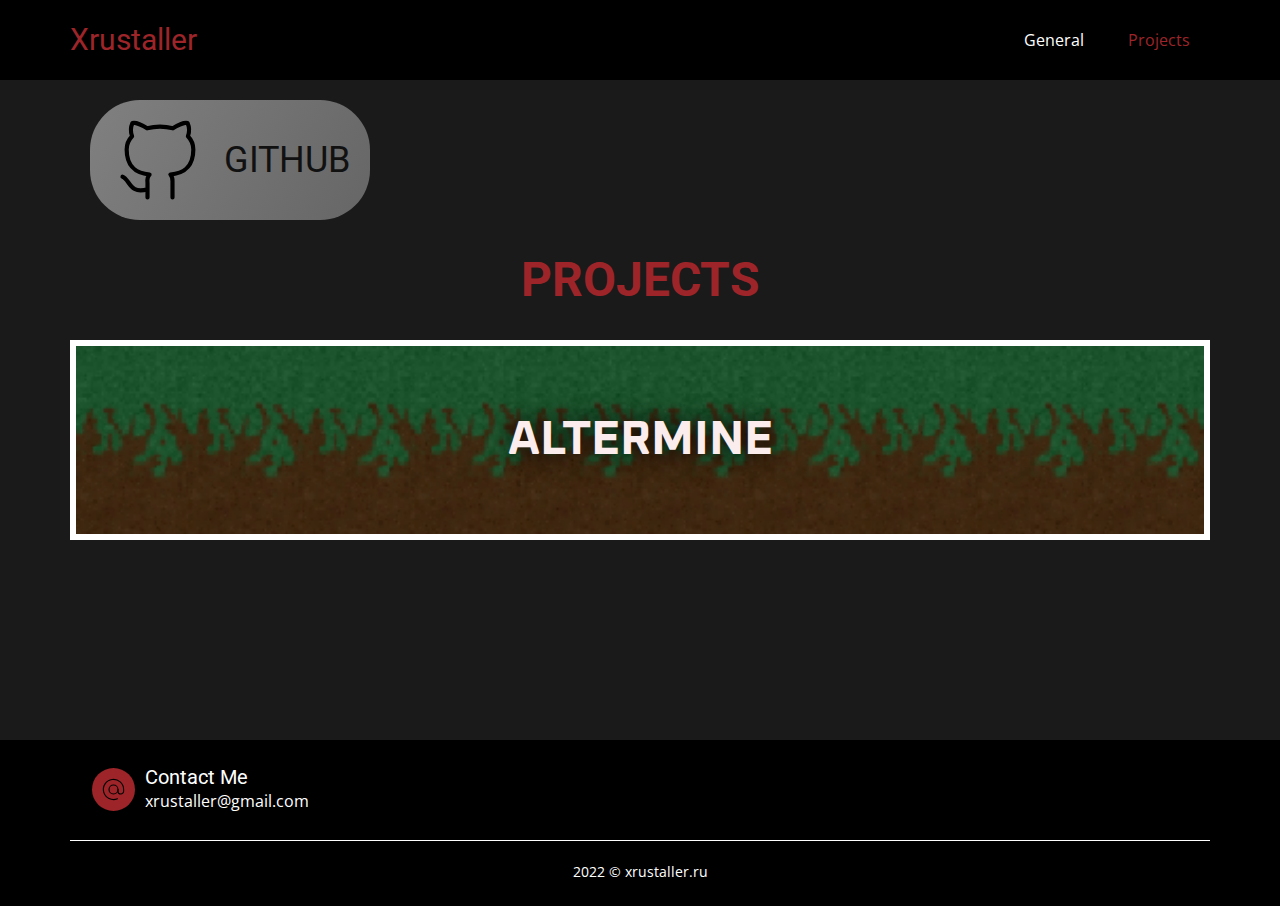
<file: old/projects.html>
<!DOCTYPE html>
<html style="font-size: 16px;" lang="ru-RU">
<head>
    <meta name="viewport" content="width=device-width, initial-scale=1.0">
    <meta charset="utf-8">
    <meta name="keywords" content="Xrustaller, Twitch, Страница&nbsp;VK, Youtube">
    <meta name="description" content="Business card Xrustaller
All projects 
Сайт-визитка Xrustaller'a
Все проекты">
    <meta name="page_type" content="np-template-header-footer-from-plugin">
    <title>Projects</title>
    <link rel="stylesheet" href="style/nicepage.css" media="screen">
    <link rel="stylesheet" href="../style/projects.css" media="screen">
    <script class="u-script" type="text/javascript" src="../js/jquery.js" defer=""></script>
    <script class="u-script" type="text/javascript" src="../js/site.js" defer=""></script>
    <link rel="icon" href="../images/favicon.png">
    <link id="u-theme-google-font" rel="stylesheet"
          href="https://fonts.googleapis.com/css?family=Roboto:100,100i,300,300i,400,400i,500,500i,700,700i,900,900i|Open+Sans:300,300i,400,400i,600,600i,700,700i,800,800i">
    <link id="u-page-google-font" rel="stylesheet"
          href="https://fonts.googleapis.com/css?family=Oxanium:200,300,400,500,600,700,800">


    <script type="application/ld+json">{
        "@context": "http://schema.org",
        "@type": "Organization",
        "name": "Xrustaller"
    }</script>
    <meta name="theme-color" content="#478ac9">
    <meta property="og:title" content="Projects">
    <meta property="og:description" content="Business card Xrustaller
All projects 
Сайт-визитка Xrustaller'a
Все проекты">
    <meta property="og:type" content="website">
</head>
<body class="u-body">
<header class="u-black u-clearfix u-header u-header" id="sec-ae02">
    <div class="u-clearfix u-sheet u-valign-middle-lg u-valign-middle-md u-valign-middle-sm u-valign-middle-xl u-sheet-1">
        <nav class="u-menu u-menu-dropdown u-offcanvas u-offcanvas-shift u-menu-1" data-responsive-from="MD">
            <div class="menu-collapse" style="font-size: 1rem; letter-spacing: 0px;">
                <a class="u-button-style u-custom-left-right-menu-spacing u-custom-padding-bottom u-custom-text-active-color u-custom-text-hover-color u-custom-top-bottom-menu-spacing u-nav-link u-text-active-palette-1-base u-text-hover-palette-2-base"
                   href="#" style="">
                    <svg class="u-svg-link" viewBox="0 0 24 24">
                        <use xmlns:xlink="http://www.w3.org/1999/xlink" xlink:href="#menu-hamburger"></use>
                    </svg>
                    <svg class="u-svg-content" version="1.1" id="menu-hamburger" viewBox="0 0 16 16" x="0px" y="0px"
                         xmlns:xlink="http://www.w3.org/1999/xlink" xmlns="http://www.w3.org/2000/svg">
                        <g>
                            <rect y="1" width="16" height="2"></rect>
                            <rect y="7" width="16" height="2"></rect>
                            <rect y="13" width="16" height="2"></rect>
                        </g>
                    </svg>
                </a>
            </div>
            <div class="u-custom-menu u-nav-container">
                <ul class="u-nav u-unstyled u-nav-1">
                    <li class="u-nav-item"><a
                            class="u-button-style u-nav-link u-text-active-custom-color-3 u-text-hover-palette-2-dark-1"
                            href="" style="padding: 10px 20px;">General</a>
                    </li>
                    <li class="u-nav-item"><a
                            class="u-button-style u-nav-link u-text-active-custom-color-3 u-text-hover-palette-2-dark-1"
                            href="projects" style="padding: 10px 20px;">Projects</a>
                    </li>
                </ul>
            </div>
            <div class="u-custom-menu u-nav-container-collapse">
                <div class="u-black u-container-style u-inner-container-layout u-opacity u-opacity-95 u-sidenav">
                    <div class="u-inner-container-layout u-sidenav-overflow">
                        <div class="u-menu-close"></div>
                        <ul class="u-align-center u-nav u-popupmenu-items u-unstyled u-nav-2">
                            <li class="u-nav-item"><a class="u-button-style u-nav-link" href=""
                                                      style="padding: 10px 20px;">General</a>
                            </li>
                            <li class="u-nav-item"><a class="u-button-style u-nav-link" href="projects"
                                                      style="padding: 10px 20px;">Projects</a>
                            </li>
                        </ul>
                    </div>
                </div>
                <div class="u-black u-menu-overlay u-opacity u-opacity-70"></div>
            </div>
        </nav>
        <h3 class="u-align-left-xs u-headline u-text u-text-custom-color-3 u-text-1">
            <a href="">Xrustaller</a>
        </h3>
    </div>
</header>
<section class="u-clearfix u-section-1" id="sec-693b">
    <div class="u-align-left u-clearfix u-sheet u-valign-middle u-sheet-1">
        <div class="u-container-style u-effect-fade u-group u-hover-box u-radius-50 u-shape-round u-group-1"
             data-href="https://github.com/Xrustaller" data-target="_blank">
            <div class="u-back-slide u-container-layout u-gradient u-shape-rectangle u-container-layout-1">
                <div class="u-image u-image-circle u-image-contain u-preserve-proportions u-image-1" alt=""
                     data-image-width="24" data-image-height="24"></div>
                <h2 class="u-text u-text-default u-text-1"> GITHUB</h2>
            </div>
            <div class="u-black u-container-layout u-opacity u-opacity-25 u-over-slide u-container-layout-2"></div>
        </div>
    </div>
</section>
<section class="u-clearfix u-section-2" id="sec-4673">
    <div class="u-align-left u-clearfix u-sheet u-valign-middle u-sheet-1">
        <div class="u-align-center u-container-style u-expanded-width u-group u-shape-rectangle u-group-1">
            <div class="u-container-layout u-valign-middle u-container-layout-1">
                <h1 class="u-text u-text-custom-color-3 u-text-default-lg u-text-default-md u-text-default-sm u-text-default-xl u-text-1">
                    Projects</h1>
            </div>
        </div>
    </div>
</section>
<section class="u-align-center u-clearfix u-section-3" id="sec-e7ed">
    <div class="u-clearfix u-sheet u-sheet-1">
        <div class="u-clearfix u-expanded-width-sm u-expanded-width-xs u-layout-wrap u-layout-wrap-1">
            <div class="u-gutter-0 u-layout">
                <div class="u-layout-col">
                    <div class="u-container-style u-effect-hover-liftUp u-layout-cell u-size-30 u-layout-cell-1"
                         data-image-width="256" data-image-height="96" data-href="https://vk.com/alterminegame"
                         data-target="_blank">
                        <div class="u-background-effect u-border-6 u-border-white u-expanded">
                            <div class="u-background-effect-image u-expanded u-image u-shading u-image-1"
                                 data-image-width="533" data-image-height="160"></div>
                        </div>
                        <div class="u-container-layout u-valign-middle u-container-layout-1">
                            <h1 class="u-align-center u-custom-font u-text u-text-default u-text-palette-2-light-3 u-text-1">
                                ALTERMINE<span style="font-weight: 700;"></span>
                            </h1>
                        </div>
                    </div>
                    <div class="u-container-style u-layout-cell u-size-30 u-layout-cell-2">
                        <div class="u-container-layout u-container-layout-2"></div>
                    </div>
                </div>
            </div>
        </div>
    </div>
</section>


<footer class="u-black u-clearfix u-footer u-footer" id="sec-cde0">
    <div class="u-clearfix u-sheet u-sheet-1">
        <div class="u-clearfix u-expanded-width u-gutter-30 u-layout-wrap u-layout-wrap-1">
            <div class="u-gutter-0 u-layout">
                <div class="u-layout-row">
                    <div class="u-align-center u-container-style u-layout-cell u-left-cell u-size-60 u-layout-cell-1"
                         data-href="mailto:xrustaller@gmail.com">
                        <div class="u-container-layout u-valign-middle-xl u-container-layout-1">
                            <div class="u-align-left u-container-style u-expanded-width-lg u-expanded-width-md u-expanded-width-sm u-expanded-width-xs u-group u-group-1">
                                <div class="u-container-layout"><span
                                        class="u-align-left u-custom-color-3 u-file-icon u-icon u-icon-circle u-spacing-8 u-icon-1"><img
                                        src="/images/icons/at.svg" alt=""></span><!--position-->
                                    <div data-position="" class="u-align-left u-position u-position-1"><!--block-->
                                        <div class="u-block">
                                            <div class="u-block-container u-clearfix"><!--block_header-->
                                                <h5 class="u-align-left u-block-header u-text">
                                                    <!--block_header_content--> Contact Me
                                                    <!--/block_header_content--></h5><!--/block_header-->
                                                <!--block_content-->
                                                <div class="u-align-left u-block-content u-spacing-0 u-text">
                                                    <!--block_content_content-->xrustaller@gmail.com<br>
                                                    <!--/block_content_content-->
                                                </div><!--/block_content-->
                                            </div>
                                        </div><!--/block-->
                                    </div><!--/position-->
                                </div>
                            </div>
                        </div>
                    </div>
                </div>
            </div>
        </div>
        <div class="u-align-left u-border-1 u-border-white u-line u-line-horizontal u-opacity u-opacity-25 u-line-1"></div>
        <p class="u-align-center u-small-text u-text u-text-variant u-text-3">2022&nbsp;© xrustaller.ru<br>
        </p>
    </div>
</footer>
</body>
</html>
</file>
<file: style/index.css>
html {

}

* {
    margin: 0;
    padding: 0;
    box-sizing: border-box;
}

body {
    font-size: 12pt;
    color: #FFFFFF;
    font-family: "Open Sans", sans-serif;
    background: linear-gradient(90deg, #060606 0%, #a10000 33%, #c4c4c4 67%, #060606 100%);
}

.al-top {
    position: absolute;
    text-align: center;
    top: 1%;
    left: 50%;
    transform: translate(-50%, 0);
}

.al-lt {
    position: absolute;
    top: 50%;
    left: 1%;
    transform: translate(0, -50%);
}

.al-rt {
    position: absolute;
    top: 50%;
    right: 1%;
    transform: translate(0, -50%);
}

.al-center {
    position: absolute;
    top: 50%;
    left: 50%;
    transform: translate(-50%, -50%);
}

.al-bot {
    position: absolute;
    text-align: center;
    bottom: 1%;
    left: 50%;
    transform: translate(-50%, -50%);
}

.al-bot-rt {
    position: absolute;
    text-align: right;
    bottom: 1%;
    right: 1%;
    transform: translate(0, -50%);
}

.al-bot-lt {
    position: absolute;
    text-align: left;
    bottom: 1%;
    left: 1%;
    transform: translate(0, -50%);
}

.imgCentral {
    width: 300px;
    height: 300px;
}

.center-header {
    font-size: 56pt;
    color: #FFF;
    text-shadow: 6px 6px 24px #000000;
}

.inline {
    display:inline-block;
}

.horizontal-buttons {
    display: flex;
    flex-direction: row;
    flex-wrap: wrap;
    justify-content: center;
}

.vertical-buttons{
    display: flex;
    flex-direction: column;
}

.imgButton {
    padding: 12px;
    background: #c4c4c4;
    width: 96px;
    height: 96px;
    border-radius: 100%; /* Радиус скругления */
    border: 3px solid #0e1423; /* Параметры рамки */
}

.imgButton:hover {
    background: #e5e5e5;
    border: 2px solid #000000; /* Параметры рамки */
    box-shadow: 0 0 20px #000000; /* Параметры тени */
}

.imgButton:active {
    background: #ffffff;
    border: 2px solid #26395e; /* Параметры рамки */
    box-shadow: 0 0 40px #000000; /* Параметры тени */
}

a {
    color: #FFFFFF;
}

.box {
    width: 100%;
    white-space: nowrap
}

.box div {
    display: inline-block;
}

.round{
    border-radius: 100%; /* Радиус скругления */
    border: 3px solid #a10000; /* Параметры рамки */
    box-shadow: 0 0 7px #910000; /* Параметры тени */
}

@media (max-width: 1100px) or (max-height: 1100px) {
    .menu-top {
        margin-top: 80px;
    }
    .menu-top div img {
        width: 112px;
        height: 112px;
    }
    .center-header {
        font-size: 56pt;
    }
    .imgCentral {
        width: 300px;
        height: 300px;
    }
    .imgButtonCentral a img {
        width: 96px;
        height: 96px;
    }
}

@media (max-width: 992px) or (max-height: 992px) {
    .center-header {
        font-size: 56pt;
    }
    .imgCentral {
        width: 300px;
        height: 300px;
    }
    .imgButtonCentral a img {
        width: 64px;
        height: 64px;
    }
}

@media (max-width: 600px) or (max-height: 600px) {
    .menu-top {
        margin-top: 60px;
    }
    .center-header {
        font-size: 38pt;
    }
    .imgCentral {
        width: 200px;
        height: 200px;
    }
    .imgButtonCentral a img {
        width: 48px;
        height: 48px;
    }
}
</file>
